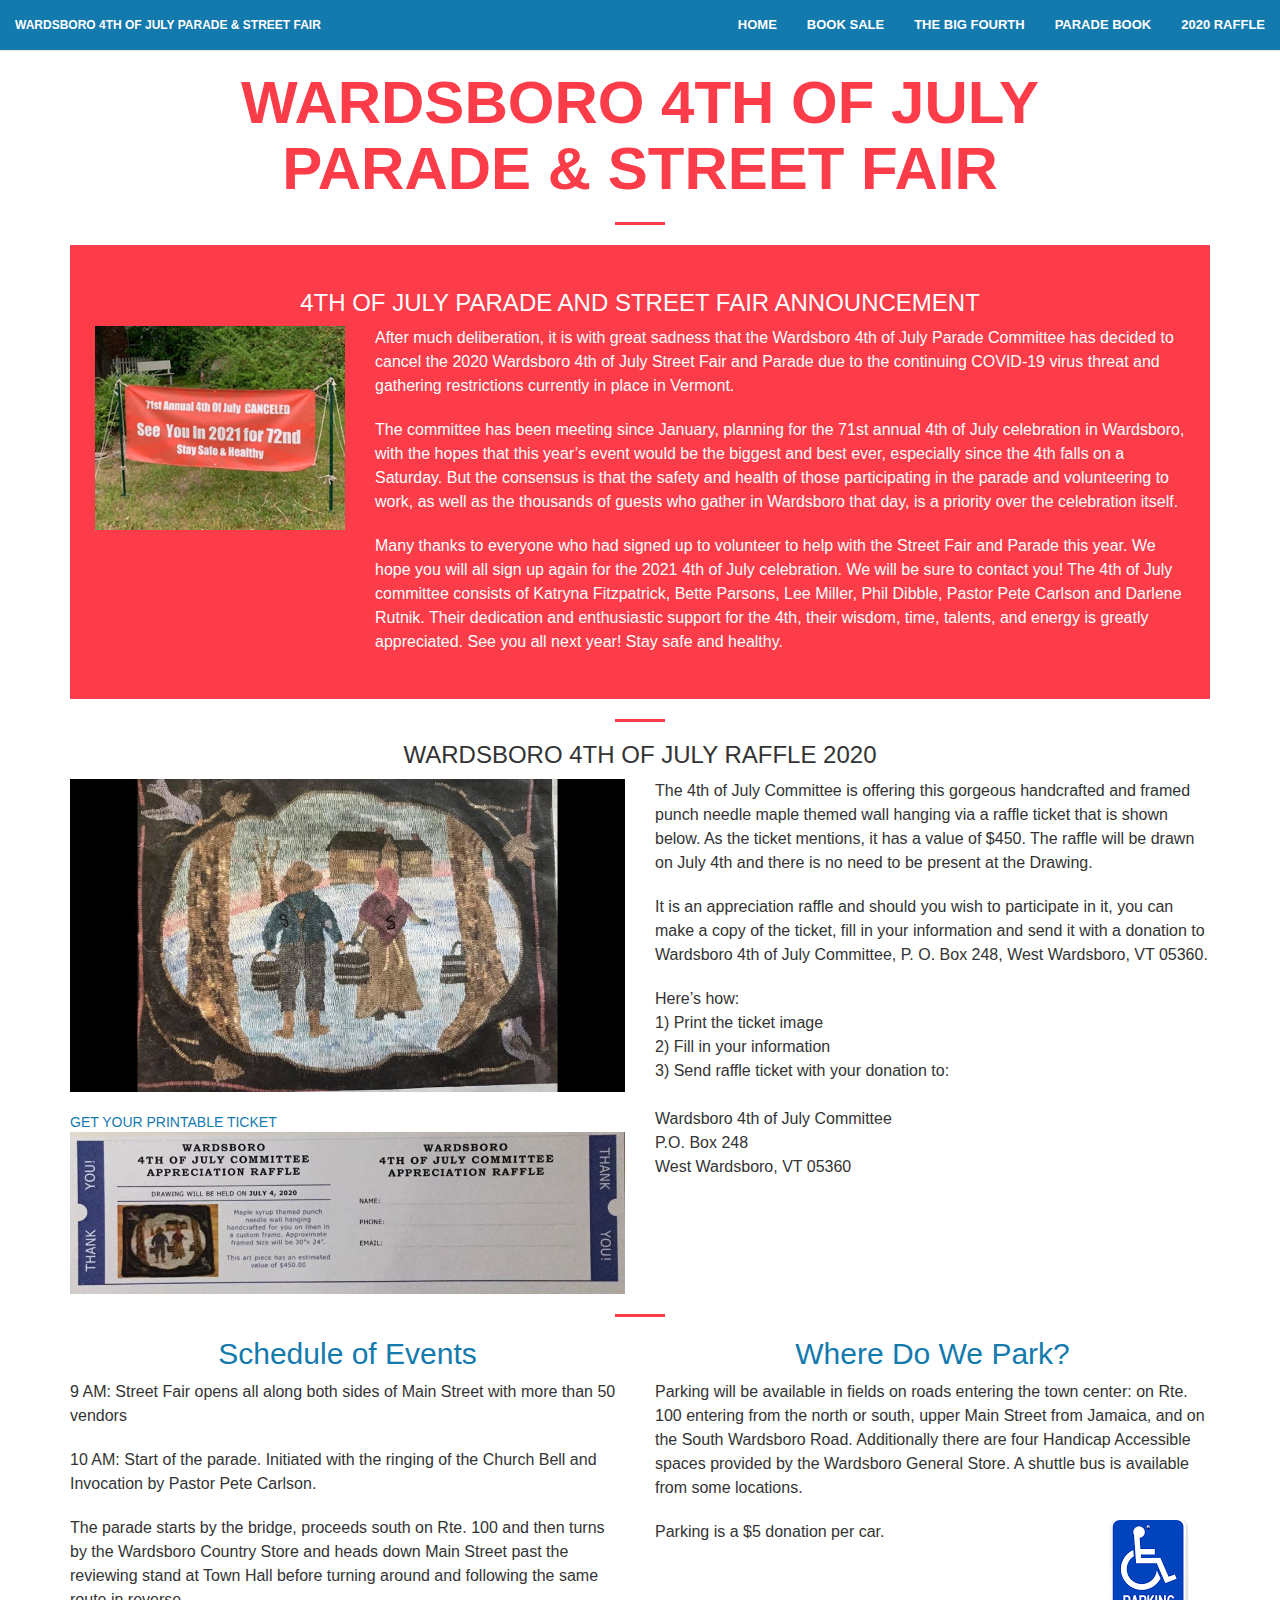
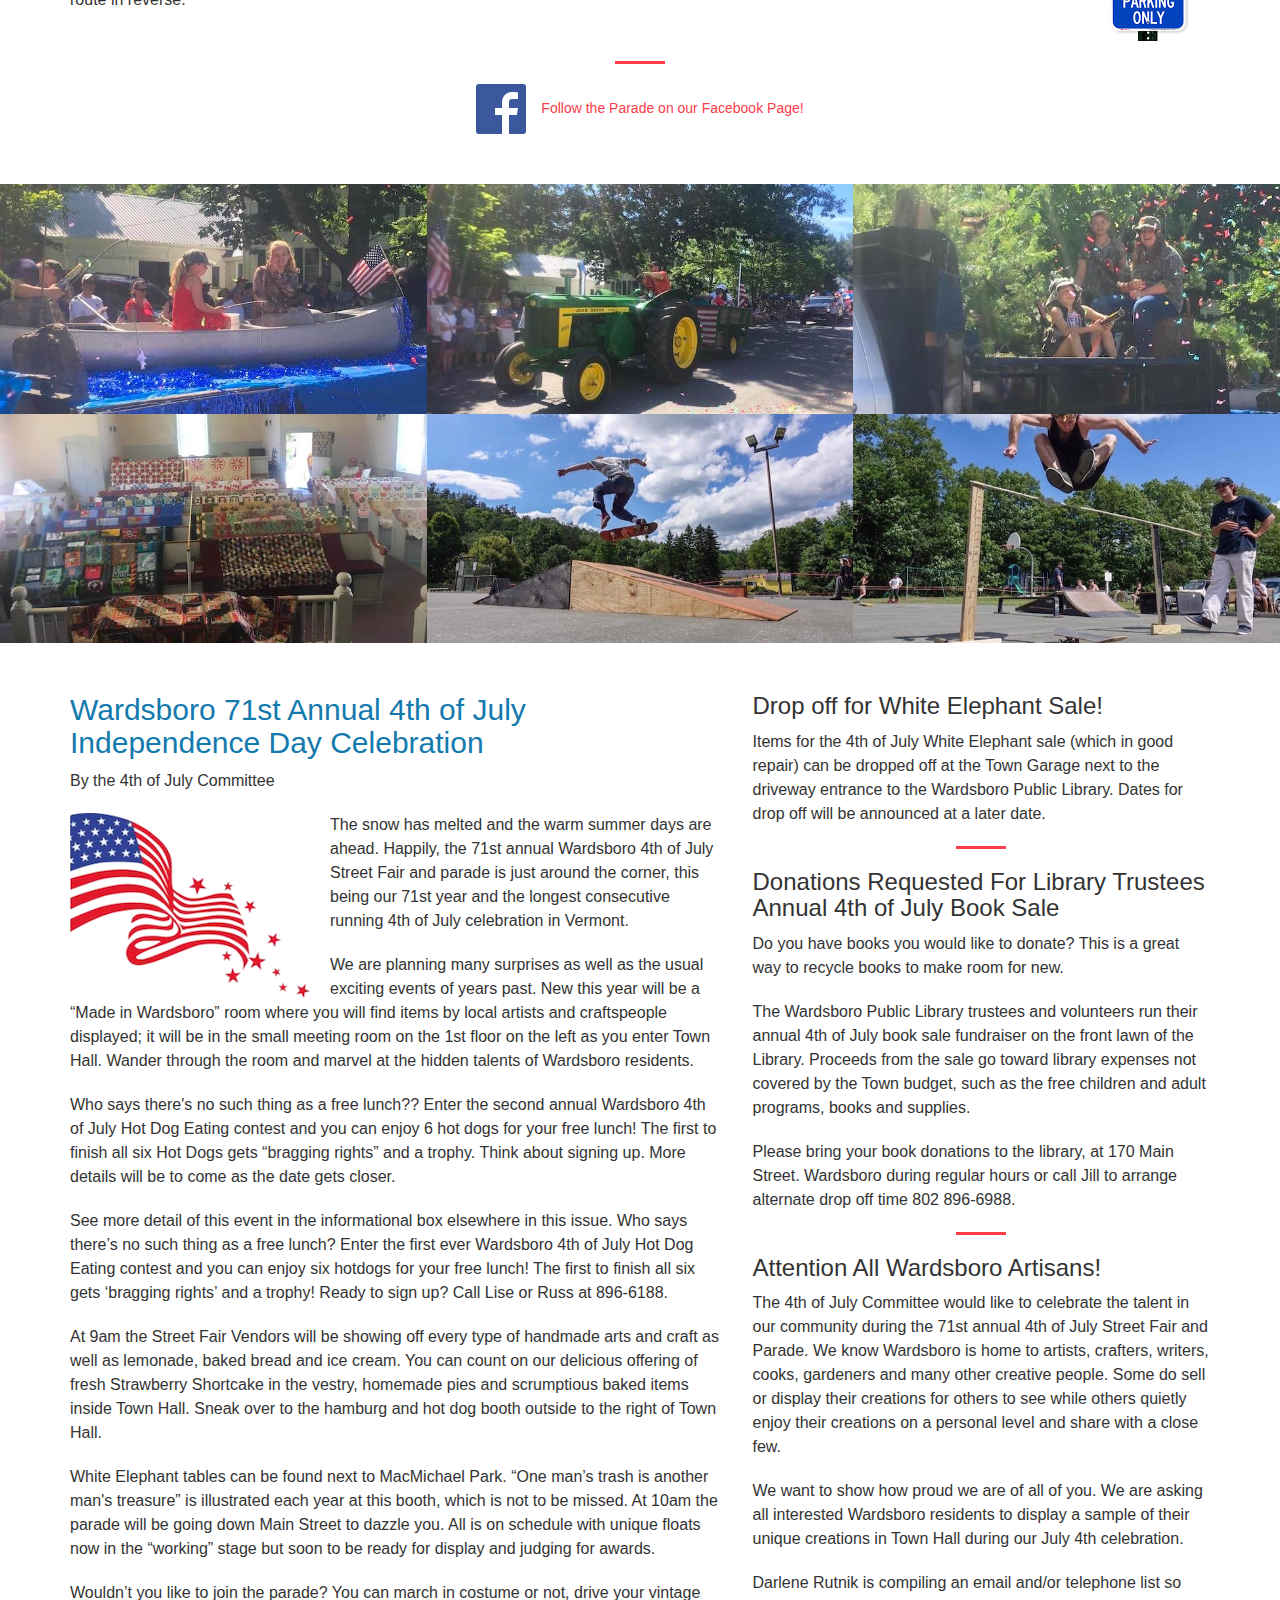
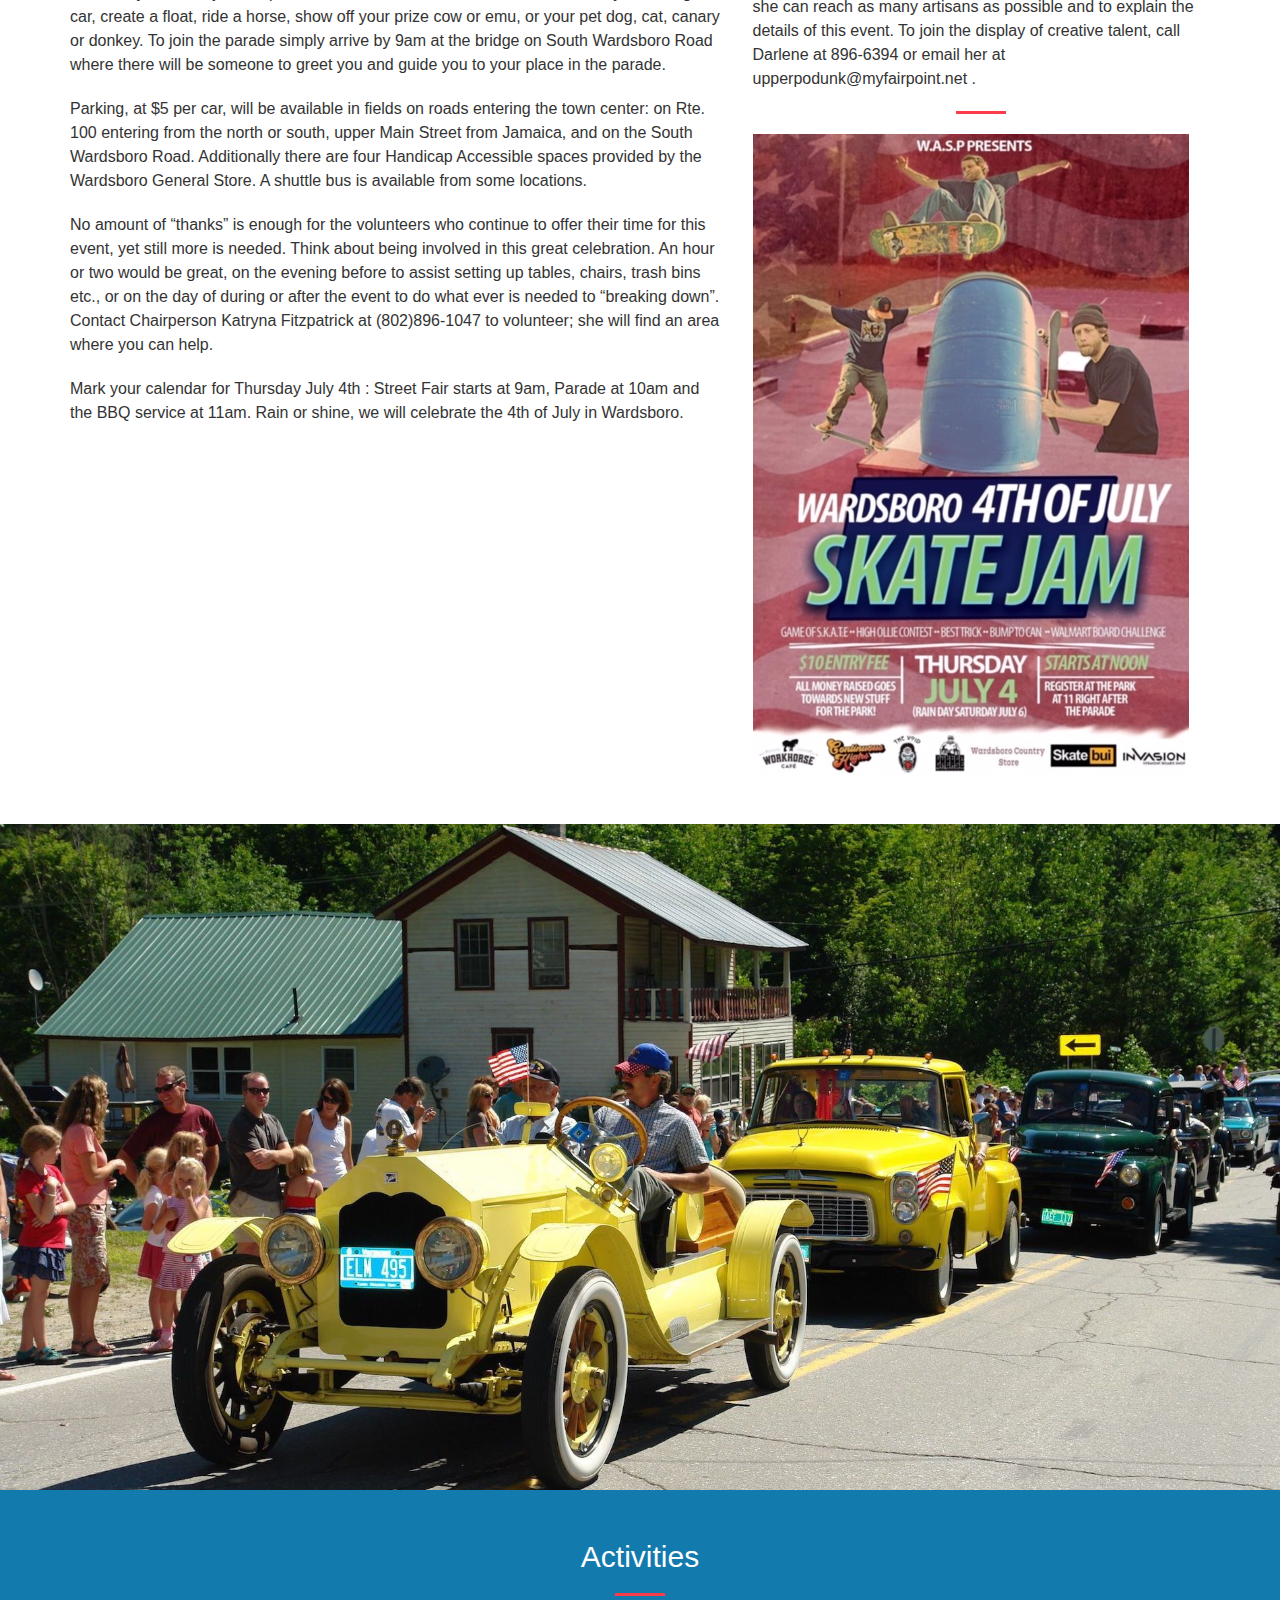
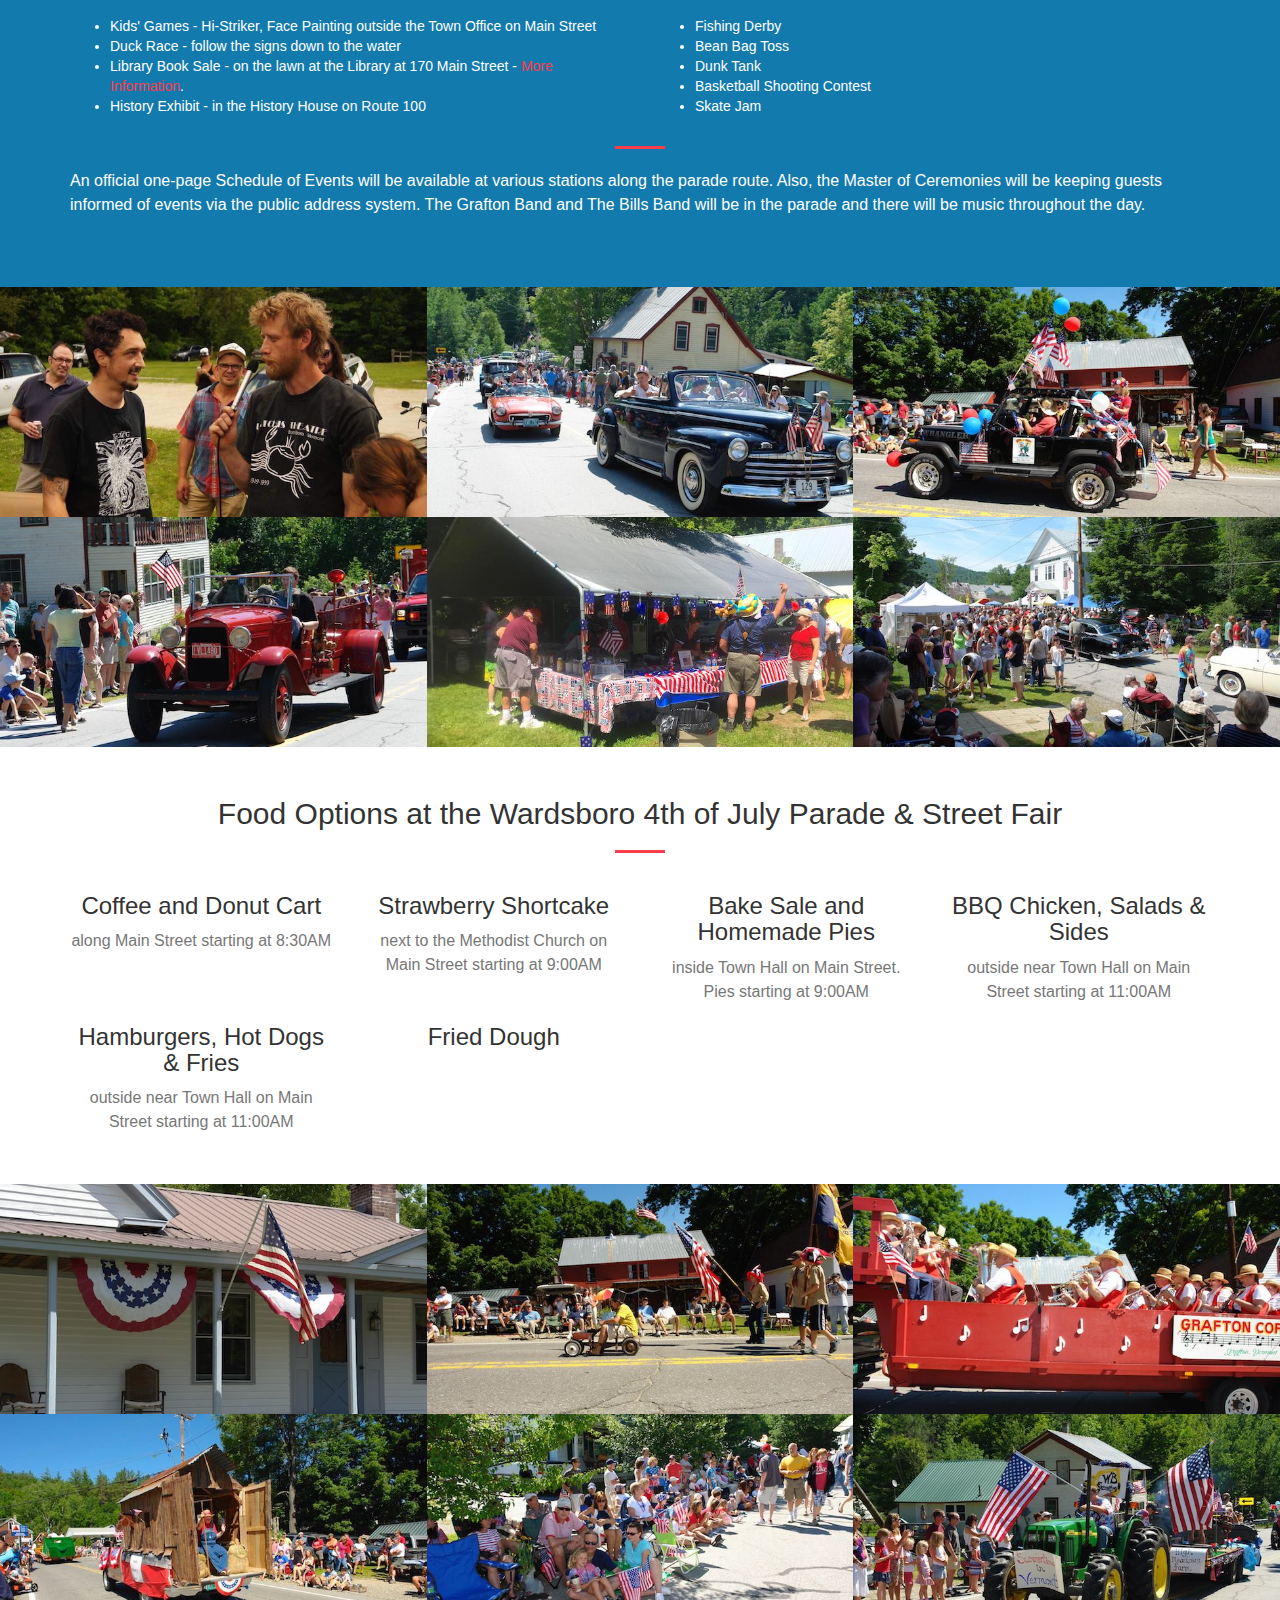
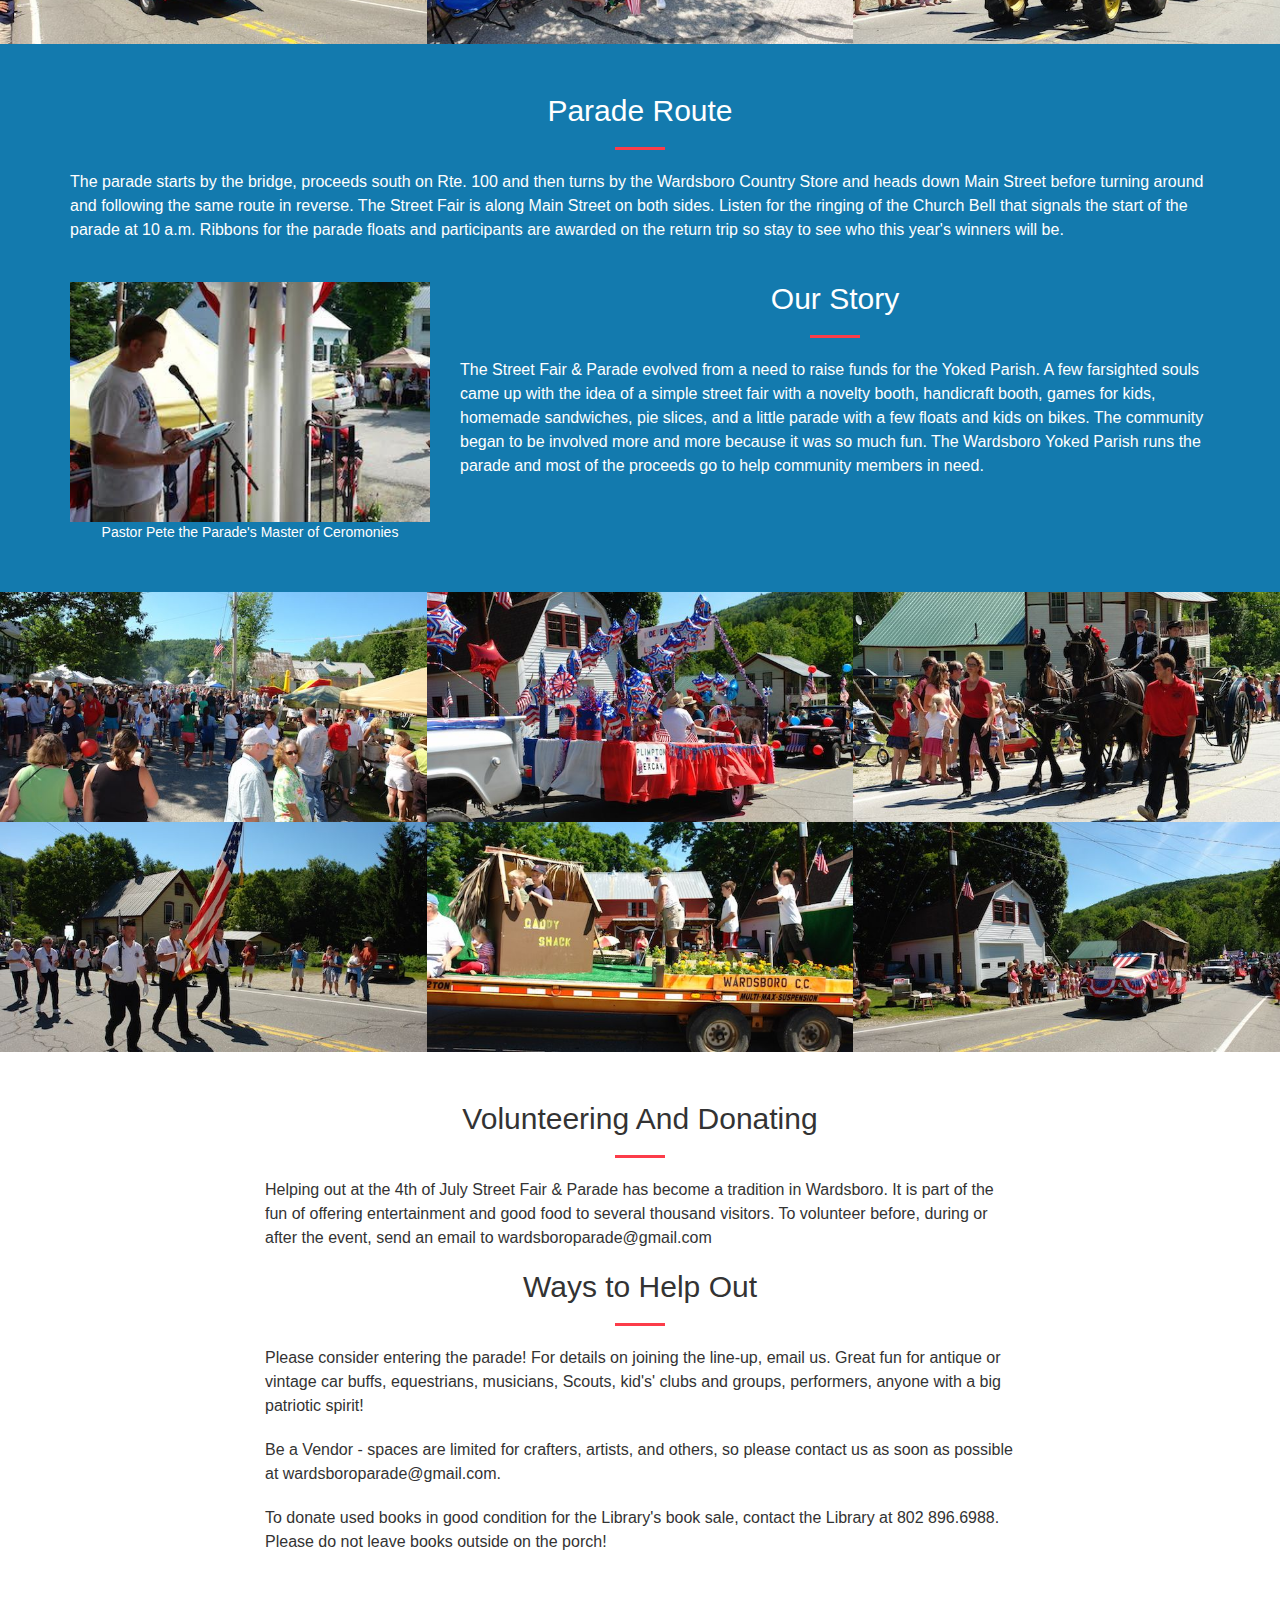
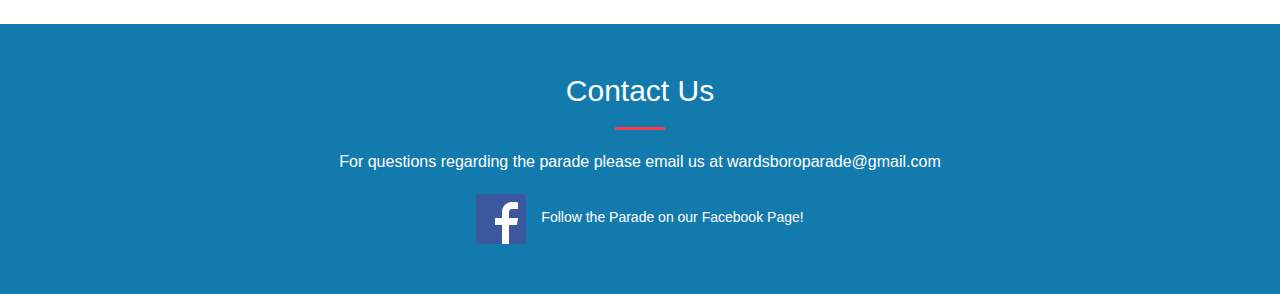
<file: index.html>
<!DOCTYPE html>
<html lang="en">

<head>

    <meta charset="utf-8">
    <meta http-equiv="X-UA-Compatible" content="IE=edge">
    <meta name="viewport" content="width=device-width, initial-scale=1">
    <meta name="description" content="Annual Wardsboro 4th of July Parade & Street Fair in Wardsboro Vermont">

    <!-- Webmaster -->
    <meta name="google-site-verification" content="_2hJkL4Vty3-Qp6y65v-QE_PKHJ5kx41xwK2g6prKcc" />

    <title>4th of July Wardsboro Parade & Street Fair</title>

    <link rel="shortcut icon" type="image/png" href="/img/favicon.png"/>

    <!-- Bootstrap Core CSS -->
    <link rel="stylesheet" href="css/bootstrap.min.css" type="text/css">

    <!-- Custom Fonts -->
    <link rel="stylesheet" href="font-awesome/css/font-awesome.min.css" type="text/css">

    <!-- Custom CSS -->
    <link rel="stylesheet" href="css/creative.min.css" type="text/css">

    <!-- HTML5 Shim and Respond.js IE8 support of HTML5 elements and media queries -->
    <!-- WARNING: Respond.js doesn't work if you view the page via file:// -->
    <!--[if lt IE 9]>
        <script src="https://oss.maxcdn.com/libs/html5shiv/3.7.0/html5shiv.js"></script>
        <script src="https://oss.maxcdn.com/libs/respond.js/1.4.2/respond.min.js"></script>
    <![endif]-->

    <!-- Analytics -->
    <script>
      (function(i,s,o,g,r,a,m){i['GoogleAnalyticsObject']=r;i[r]=i[r]||function(){
      (i[r].q=i[r].q||[]).push(arguments)},i[r].l=1*new Date();a=s.createElement(o),
      m=s.getElementsByTagName(o)[0];a.async=1;a.src=g;m.parentNode.insertBefore(a,m)
      })(window,document,'script','https://www.google-analytics.com/analytics.js','ga');

      ga('create', 'UA-78557296-1', 'auto');
      ga('send', 'pageview');

    </script>

    <style type="text/css">
        .pad-right {
            padding-right: 20px;
        }
        .pad-bottom {
            padding-bottom: 20px;
        }
        .clearfix {
    overflow: auto;
}

.announcement-cancel {
    background: #FC3C49;
    padding: 25px;
    color: #fff;
}

.raffle-2020 {

}
    </style>

</head>

<body id="page-top fadeInLeft">

    <nav id="mainNav" class="navbar navbar-default navbar-fixed-top fadeInLeft">
        <div class="container-fluid">
            <!-- Brand and toggle get grouped for better mobile display -->
            <div class="navbar-header">
                <button type="button" class="navbar-toggle collapsed" data-toggle="collapse" data-target="#bs-example-navbar-collapse-1">
                    <span class="sr-only">Toggle navigation</span>
                    <span class="icon-bar"></span>
                    <span class="icon-bar"></span>
                    <span class="icon-bar"></span>
                </button>
                <a class="navbar-brand page-scroll" href="/">Wardsboro 4th of July Parade & Street Fair</a>
            </div>

            <!-- Collect the nav links, forms, and other content for toggling -->
            <div class="collapse navbar-collapse" id="bs-example-navbar-collapse-1">
                <ul class="nav navbar-nav navbar-right">
                    <li class="active">
                        <a href="/">Home</a>
                    </li>
                    <li>
                        <a href="/booksale.html">Book Sale</a>
                    </li>
                    <li>
                        <a href="/thebigfourth.html">The Big Fourth</a>
                    </li>
                     <li>
                        <a href="/paradebook.html">Parade Book</a>
                    </li>
                     <li>
                        <a href="/2020_raffle.html">2020 Raffle</a>
                    </li>
                </ul>
            </div>
        </div>
        <!-- /.container-fluid -->
    </nav>

    <section id="header-sec">
        <div class="container header-content">
            <div class="text-center">
                <h1 class="txt-red">Wardsboro 4th of July </br> Parade & Street Fair</h1>
            </div>
            <hr>
            <div class="announcement-cancel">
                <h3 class="text-center">4TH OF JULY PARADE AND STREET FAIR ANNOUNCEMENT</h3>
                <div class="row">
                    <div class="col-md-3">
                        <img src="img/cancel.jpg" class="img-responsive center-img" alt="Float At Wardsboro 4th of July Parade">
                    </div>
                <div class="col-md-9">
            <p>After much deliberation, it is with great sadness that the Wardsboro 4th of July Parade Committee has decided to cancel the 2020 Wardsboro 4th of July Street Fair and Parade due to the continuing COVID-19 virus threat and gathering restrictions currently in place in Vermont.</p>
<p>
The committee has been meeting since January, planning for the 71st annual 4th of July celebration in Wardsboro, with the hopes that this year’s event would be the biggest and best ever, especially since the 4th falls on a Saturday. But the consensus is that the safety and health of those participating in the parade and volunteering to work, as well as the thousands of guests who gather in Wardsboro that day, is a priority over the celebration itself.</p>
<p>
Many thanks to everyone who had signed up to volunteer to help with the Street Fair and Parade this year. We hope you will all sign up again for the 2021 4th of July celebration. We will be sure to contact you! The 4th of July committee consists of Katryna Fitzpatrick, Bette Parsons, Lee Miller, Phil Dibble, Pastor Pete Carlson and Darlene Rutnik. Their dedication and enthusiastic support for the 4th, their wisdom, time, talents, and energy is greatly appreciated. See you all next year! Stay safe and healthy.</p>
</div>
</div>
</div>
<hr>

   <div class="raffle-2020">
                <h3 class="text-center">WARDSBORO 4TH OF JULY RAFFLE 2020</h3>
                 <div class="row">
                    <div class="col-md-6">
                        <img src="img/raffle_quilt_2020.jpg" class="img-responsive center-img" alt="raffle quilt">
                        <br>
                         <a href="img/raffle_2020.jpg" target="_blank">GET YOUR PRINTABLE TICKET
                        <img src="img/raffle_2020.jpg" class="img-responsive center-img" alt="raffle quilt"></a>
                    </div>
                    <div class="col-md-6">
            <p>The 4th of July Committee is offering this gorgeous handcrafted and framed punch needle maple themed wall hanging via a raffle ticket that is shown below. As the ticket mentions, it has a value of $450. The raffle will be  drawn on July 4th and there is no need to be present at the Drawing.</p>
            <p>It is an appreciation raffle and should you wish to participate in it, you can make a copy of the ticket, fill in your information and send it with a donation to Wardsboro 4th of July Committee, P. O. Box 248, West Wardsboro, VT 05360.</p>
            <p>Here’s how:<br>
1) Print the ticket image<br>
2) Fill in your information<br>
3) Send raffle ticket with your donation to:<br>
<br>
Wardsboro 4th of July Committee<br>
P.O. Box 248<br>
West Wardsboro, VT 05360</p>
</div>
</div>
</div>

            <hr>
            <div class="row">
                <div class="col-md-6">
                    <h2 class="section-heading text-center txt-blue">Schedule of Events</h2>
                    <p class="text-left">9 AM: Street Fair opens all along both sides of Main Street with more than 50 vendors</p>
                    <p class="text-left">10 AM:  Start of the parade. Initiated with the ringing of the Church Bell and Invocation by Pastor Pete Carlson.</p>
                    <p class="text-left">The parade starts by the bridge, proceeds south on Rte. 100 and then turns by the Wardsboro Country Store and heads down Main Street past the reviewing stand at Town Hall before turning around and following the same route in reverse.</p>
                </div>
                <div class="col-md-6 text-center">
                    <h2 class="section-heading txt-blue">Where Do We Park?</h2>
                    <p class="text-left">Parking will be available in fields on roads entering the town center: on Rte. 100 entering from the north or south, upper Main Street from Jamaica, and on the South Wardsboro Road. Additionally there are four Handicap Accessible spaces provided by the Wardsboro General Store. A shuttle bus is available from some locations.</p>
                    <p class="text-left"><img class="pull-right" src="/img/handicapparking.png"></p>
                    <p class="text-left">Parking is a $5 donation per car.</p>
                </div>
            </div>
            <hr>
            <div class="text-center">
                <a href="https://www.facebook.com/Wardsboro-4th-of-July-Parade-Street-Fair-991287174312611/" target="_blank" class="txt-red">
                    <img class="push-right" src="img/fb.png">Follow the Parade on our Facebook Page!
                </a>
            </div>
        </div>
    </section>
    <section class="no-padding">
        <div class="container-fluid">
            <div class="row no-gutter">
                <div class="col-lg-4 col-sm-6">
                    <img src="img/2019/boat.jpg" class="img-responsive center-img" alt="Boat At Wardsboro 4th of July Parade">
                </div>
                 <div class="col-lg-4 col-sm-6">
                    <img src="img/2019/float_2.jpg" class="img-responsive center-img" alt="Float At Wardsboro 4th of July Parade">
                </div>
                 <div class="col-lg-4 col-sm-6">
                    <img src="img/2019/float.jpg" class="img-responsive center-img" alt="Float At Wardsboro 4th of July Parade">
                </div>
                 <div class="col-lg-4 col-sm-6">
                    <img src="img/2019/quilt.jpg" class="img-responsive center-img" alt="Quilt At Wardsboro 4th of July Parade">
                </div>
                 <div class="col-lg-4 col-sm-6">
                    <img src="img/2019/skate_2.jpg" class="img-responsive center-img" alt="People Skating The Wardsboro 4th of July Parade">
                </div>
                 <div class="col-lg-4 col-sm-6">
                    <img src="img/2019/skate.jpg" class="img-responsive center-img" alt="Attendants skating At Wardsboro 4th of July Parade">
                </div>
            </div>
        </div>
    </section>

    <section>
    <div class="container">
            <div class="row">
                <div class="col-md-7">
                    <h2 class="section-heading txt-blue">Wardsboro 71st Annual 4th of July Independence Day Celebration</h2>
                    <p>By the 4th of July Committee</p>
                    <img class="pull-left pad-right" src="img/flag_bvn.png">
                    <p>The snow has melted and the warm summer days are ahead. Happily, the 71st annual Wardsboro 4th of July Street Fair and parade is just around the corner, this being our 71st year and the longest consecutive running 4th of July celebration in Vermont.</p>
                    <p>We are planning many surprises as well as the usual exciting events of years past. New this year will be a “Made in Wardsboro” room where you will find items by local artists and craftspeople displayed; it will be in the small meeting room on the 1st floor on the left as you enter Town Hall. Wander through the room and marvel at the hidden talents of Wardsboro residents.</p>
                    <p> Who says there's no such thing as a free lunch??  Enter the second annual Wardsboro 4th of July Hot Dog Eating contest and you can enjoy 6 hot dogs for your free lunch!  The first to finish all six Hot Dogs gets “bragging rights” and a trophy.  Think about signing up.  More details will be to come as the date gets closer.</p>
                    <p>See more detail of this event in the informational box elsewhere in this issue. Who says there’s no such thing as a free lunch? Enter the first ever Wardsboro 4th of July Hot Dog Eating contest and you can enjoy six hotdogs for your free lunch! The first to finish all six gets ‘bragging rights’ and a trophy! Ready to sign up? Call Lise or Russ at 896-6188.</p>
                    <p>At 9am the Street Fair Vendors will be showing off every type of handmade arts and craft as well as lemonade, baked bread and ice cream. You can count on our delicious offering of fresh Strawberry Shortcake in the vestry, homemade pies and scrumptious baked items inside Town Hall. Sneak over to the hamburg and hot dog booth outside to the right of Town Hall.</p>
                    <p>White Elephant tables can be found next to MacMichael Park. “One man’s trash is another man's treasure” is illustrated each year at this booth, which is not to be missed. At 10am the parade will be going down Main Street to dazzle you. All is on schedule with unique floats now in the “working” stage but soon to be ready for display and judging for awards.</p>
                    <p>Wouldn’t you like to join the parade? You can march in costume or not, drive your vintage car, create a float, ride a horse, show off your prize cow or emu, or your pet dog, cat, canary or donkey. To join the parade simply arrive by 9am at the bridge on South Wardsboro Road where there will be someone to greet you and guide you to your place in the parade.</p>
                    <p>Parking, at $5 per car, will be available in fields on roads entering the town center: on Rte. 100 entering from the north or south, upper Main Street from Jamaica, and on the South Wardsboro Road. Additionally there are four Handicap Accessible spaces provided by the Wardsboro General Store. A shuttle bus is available from some locations.</p>
                    <p>No amount of “thanks” is enough for the volunteers who continue to offer their time for this event, yet still more is needed. Think about being involved in this great celebration. An hour or two would be great, on the evening before to assist setting up tables, chairs, trash bins etc., or on the day of during or after the event to do what ever is needed to “breaking down”. Contact Chairperson Katryna Fitzpatrick at (802)896-1047 to volunteer; she will find an area where you can help.</p>
                    <p>Mark your calendar for Thursday July 4th : Street Fair starts at 9am, Parade at 10am and the BBQ service at 11am. Rain or shine, we will celebrate the 4th of July in Wardsboro.</p>
                </div>
                <div class="col-md-5">
                    <h3 class="section-heading">Drop off for White Elephant Sale!</h3>
                    <p>Items for the 4th of July White Elephant sale (which in good repair) can be dropped off at the Town Garage next to the driveway entrance to the Wardsboro Public Library. Dates for drop off will be announced at a later date.</p>
                     <hr>
                    <h3>Donations Requested For Library Trustees Annual 4th of July Book Sale</h3>
                    <p>Do you have books you would like to donate? This is a great way to recycle books to make room for new.</p>
                    <p>The Wardsboro Public Library trustees and volunteers run their annual 4th of July book sale fundraiser on the front lawn of the Library. Proceeds from the sale go toward library expenses not covered by the Town budget, such as the free children and adult programs, books and supplies.</p>
                    <p>Please bring your book donations to the library, at 170 Main Street. Wardsboro during regular hours or call Jill to arrange alternate drop off time 802 896-6988.</p>
                     <hr>
                    <h3 class="section-heading">Attention All Wardsboro Artisans!</h3>
                    <p>The 4th of July Committee would like to celebrate the talent in our community during the 71st annual 4th of July Street Fair and Parade. We know Wardsboro is home to artists, crafters, writers, cooks, gardeners and many other creative people. Some do sell or display their creations for others to see while others quietly enjoy their creations on a personal level and share with a close few.</p>
                    <p>We want to show how proud we are of all of you. We are asking all interested Wardsboro residents to display a sample of their unique creations in Town Hall during our July 4th celebration.</p>
                    <p>Darlene Rutnik is compiling an email and/or telephone list so she can reach as many artisans as possible and to explain the details of this event. To join the display of creative talent, call Darlene at 896-6394 or email her at upperpodunk@myfairpoint.net .</p>
                     <hr>
                    <img class="img-responsive" src="/img/skate2019.jpeg">  
                </div>
            </div>

    </section>

    <section class="no-padding" id="portfolio3">
        <div class="container-fluid">
            <div class="row no-gutter">
                <div class="col-sm-12">
                    <img src="img/header.jpg" class="img-responsive center-img" alt="Yellow Car At Wardsboro 4th of July Parade">
                </div>
            </div>
        </div>
    </section>

    <section class="bg-primary" id="activities">
        <div class="container">
            <h2 class="section-heading text-center">Activities</h2>
            <hr>
            <div class="row">
                <div class="col-sm-6">
                    <ul>
                        <li class="text-left">Kids' Games - Hi-Striker, Face Painting outside the Town Office on Main Street</li>
                        <li class="text-left">Duck Race - follow the signs down to the water</li>
                        <li class="text-left">Library Book Sale - on the lawn at the Library at 170 Main Street - <a class="txt-red" href="/booksale.html">More Information</a>.</li>
                        <li class="text-left">History Exhibit -  in the History House on Route 100</li>
                    </ul>
                </div>
                <div class="col-sm-6">
                    <ul>
                        <li class="text-left">Fishing Derby</li>
                        <li class="text-left">Bean Bag Toss</li>
                        <li class="text-left">Dunk Tank</li>
                        <li class="text-left">Basketball Shooting Contest</li>
                        <li class="text-left">Skate Jam</li>
                    </ul>
                </div>
            </div>
            <hr>
                <div class="row">
                <div class="col-sm-12 text-center">
                    <p class="text-left">An official one-page Schedule of Events will be available at various stations along the parade route.  Also, the Master of Ceremonies will be keeping guests informed of events via the public address system. The Grafton Band and The Bills Band will be in the parade and there will be music throughout the day.</p>
                </div>
            </div>
        </div>
    </section>

     <section class="no-padding" id="portfolio2">
        <div class="container-fluid">
            <div class="row no-gutter">
                <div class="col-lg-4 col-sm-6">
                    <img src="img/2019/skate_3.jpg" class="img-responsive center-img" alt="Skate Boarding">
                </div>
                 <div class="col-lg-4 col-sm-6">
                    <img src="img/portfolio/old_parade_car.jpg" class="img-responsive center-img" alt="Town Car At Wardsboro 4th of July Parade">
                </div>
                 <div class="col-lg-4 col-sm-6">
                    <img src="img/portfolio/parade_car.jpg" class="img-responsive center-img" alt="Old Car At Wardsboro 4th of July Parade">
                </div>
                 <div class="col-lg-4 col-sm-6">
                    <img src="img/portfolio/parade_red_car.jpg" class="img-responsive center-img" alt="Retro Car At Wardsboro 4th of July Parade">
                </div>
                 <div class="col-lg-4 col-sm-6">
                    <img src="img/2019/paradegoers.jpg" class="img-responsive center-img" alt="People Watching The Wardsboro 4th of July Parade">
                </div>
                 <div class="col-lg-4 col-sm-6">
                    <img src="img/portfolio/parade_goers_4.jpg" class="img-responsive center-img" alt="Attendants At Wardsboro 4th of July Parade">
                </div>
            </div>
        </div>
    </section>

    <section id="food">
        <div class="container">
            <div class="row">
                <div class="col-lg-12 text-center">
                    <h2 class="section-heading">Food Options at the Wardsboro 4th of July Parade & Street Fair</h2>
                    <hr class="primary">
                </div>
            </div>
        </div>
        <div class="container">
            <div class="row">
                <div class="col-lg-3 col-md-6 text-center">
                    <div class="service-box">
                        <h3>Coffee and Donut Cart</h3>
                        <p class="text-muted">along Main Street starting at 8:30AM</p>
                    </div>
                </div>
                <div class="col-lg-3 col-md-6 text-center">
                    <div class="service-box">
                        <h3>Strawberry Shortcake</h3>
                        <p class="text-muted">next to the Methodist Church on Main Street starting at 9:00AM</p>
                    </div>
                </div>
                <div class="col-lg-3 col-md-6 text-center">
                    <div class="service-box">
                        <h3>Bake Sale and Homemade Pies</h3>
                        <p class="text-muted">inside Town Hall on Main Street. Pies starting at 9:00AM</p>
                    </div>
                </div>
                <div class="col-lg-3 col-md-6 text-center">
                    <div class="service-box">
                        <h3>BBQ Chicken, Salads & Sides</h3>
                        <p class="text-muted">outside near Town Hall on Main Street starting at 11:00AM</p>
                    </div>
                </div>
                <div class="col-lg-3 col-md-6 text-center">
                    <div class="service-box">
                        <h3>Hamburgers, Hot Dogs & Fries</h3>
                        <p class="text-muted">outside near Town Hall on Main Street starting at 11:00AM</p>
                    </div>
                </div>
                <div class="col-lg-3 col-md-6 text-center">
                    <div class="service-box">
                        <h3>Fried Dough</h3>
                    </div>
                </div>
            </div>
        </div>
    </section>


 <section class="no-padding" id="portfolio3">
        <div class="container-fluid">
            <div class="row no-gutter">
                <div class="col-lg-4 col-sm-6">
                    <img src="img/portfolio/usa_flag.jpg" class="img-responsive center-img" alt="Flag at the Wardsboro 4th of July Parade">
                </div>
                 <div class="col-lg-4 col-sm-6">
                    <img src="img/portfolio/little_kart.jpg" class="img-responsive center-img" alt="Mini Car at the Wardsboro 4th of July Parade">
                </div>
                 <div class="col-lg-4 col-sm-6">
                    <img src="img/portfolio/grafton_float.jpg" class="img-responsive center-img" alt="Float at the Wardsboro 4th of July Parade">
                </div>
                 <div class="col-lg-4 col-sm-6">
                    <img src="img/portfolio/barn_float.jpg" class="img-responsive center-img" alt="Barn Float at the Wardsboro 4th of July Parade">
                </div>
                 <div class="col-lg-4 col-sm-6">
                    <img src="img/portfolio/parade_goers_2.jpg" class="img-responsive center-img" alt="People at the Wardsboro 4th of July Parade">
                </div>
                 <div class="col-lg-4 col-sm-6">
                    <img src="img/portfolio/tractor_float.jpg" class="img-responsive center-img" alt="Tractor at the Wardsboro 4th of July Parade">
                </div>
            </div>
        </div>
    </section>

    <section class="bg-primary" id="parade-route">
        <div class="container">
            <div class="row">
                <div class="col-sm-12 text-center">
                    <h2 class="section-heading">Parade Route</h2>
                    <hr>
                    <p class="text-left">The parade starts by the bridge, proceeds south on Rte. 100 and then turns by the Wardsboro Country Store and heads down Main Street before turning around and following the same route in reverse. The Street Fair is along Main Street on both sides. Listen for the ringing of the Church Bell that signals the start of the parade at 10 a.m. Ribbons for the parade floats and participants are awarded on the return trip so stay to see who this year's winners will be.</p>
                </div>
            </div>
            </br>
            <div class="row">
                <div class="col-sm-4">
                    <img src="img/pete.jpg" class="img-responsive" alt="Pastor Pete">
                    <figcaption class="figure-caption text-center">Pastor Pete the Parade's Master of Ceromonies</figcaption>
                </div>
                <div class="col-sm-8 text-center">
                    <h2 class="section-heading">Our Story</h2>
                    <hr>
                    <p class="text-left">The Street Fair & Parade evolved from a need to raise funds for the Yoked Parish. A few farsighted souls came up with the idea of a simple street fair with a novelty booth, handicraft booth, games for kids, homemade sandwiches, pie slices, and a little parade with a few floats and kids on bikes. The community began to be involved more and more because it was so much fun. The Wardsboro Yoked Parish runs the parade and most of the proceeds go to help community members in need. </p>
                </div>
            </div>
        </div>
    </section>

 <section class="no-padding" id="portfolio">
        <div class="container-fluid">
            <div class="row no-gutter">
                <div class="col-lg-4 col-sm-6">
                    <img src="img/portfolio/parade_goers.jpg" class="img-responsive center-img" alt="2010 Wardsboro 4th of July Parade">
                </div>
                 <div class="col-lg-4 col-sm-6">
                    <img src="img/portfolio/usa_float.jpg" class="img-responsive center-img" alt="USA Float at the Wardsboro 4th of July Parade">
                </div>
                 <div class="col-lg-4 col-sm-6">
                    <img src="img/portfolio/parade_horses.jpg" class="img-responsive center-img" alt="Horses at the Wardsboro 4th of July Parade">
                </div>
                 <div class="col-lg-4 col-sm-6">
                    <img src="img/portfolio/parade_vets.jpg" class="img-responsive center-img" alt="Veterans at the Wardsboro 4th of July Parade">
                </div>
                 <div class="col-lg-4 col-sm-6">
                    <img src="img/portfolio/parade_float.jpg" class="img-responsive center-img" alt="Fun Float at the Wardsboro 4th of July Parade">
                </div>
                 <div class="col-lg-4 col-sm-6">
                    <img src="img/portfolio/parade_flag_float.jpg" class="img-responsive center-img" alt="USA Float">
                </div>
            </div>
        </div>
    </section>

    <section id="volunteer-donate">
        <div class="container">
            <div class="row">
                <div class="col-lg-8 col-lg-offset-2 text-center">
                    <h2 class="section-heading">Volunteering And Donating</h2>
                    <hr>
                    <p class="text-left">Helping out at the 4th of July Street Fair & Parade has become a tradition in Wardsboro. It is part of the fun of offering entertainment and good food to several thousand visitors. To volunteer before, during or after the event, send an email to wardsboroparade@gmail.com</p>
                    <h2>Ways to Help Out</h2>
                    <hr>
                    <p class="text-left">Please consider entering the parade! For details on joining the line-up, email us. Great fun for antique or vintage car buffs, equestrians, musicians, Scouts, kid's' clubs and groups, performers, anyone with a big patriotic spirit!</p>
                    <p class="text-left">Be a Vendor - spaces are limited for crafters, artists, and others, so please contact us as soon as possible at wardsboroparade@gmail.com.</p>
                    <p class="text-left">To donate used books in good condition for the Library's book sale, contact the Library at 802 896.6988. Please do not leave books outside on the porch!</p>
                </div>
            </div>
        </div>
    </section>

    <section class="bg-primary" id="contact">
        <div class="container">
            <div class="row">
                <div class="col-lg-8 col-lg-offset-2 text-center">
                    <h2 class="section-heading">Contact Us</h2>
                    <hr class="primary">
                    <p>For questions regarding the parade please email us at wardsboroparade@gmail.com</p>
                    <a href="https://www.facebook.com/Wardsboro-4th-of-July-Parade-Street-Fair-991287174312611/" target="_blank" class="txt-white">
                        <img class="push-right" src="img/fb.png">Follow the Parade on our Facebook Page!
                    </a>
                </div>
            </div>
        </div>
    </section>

    <!-- jQuery -->
    <script src="js/jquery.js"></script>

    <!-- Bootstrap Core JavaScript -->
    <script src="js/bootstrap.min.js"></script>

</body>

</html>
</file>
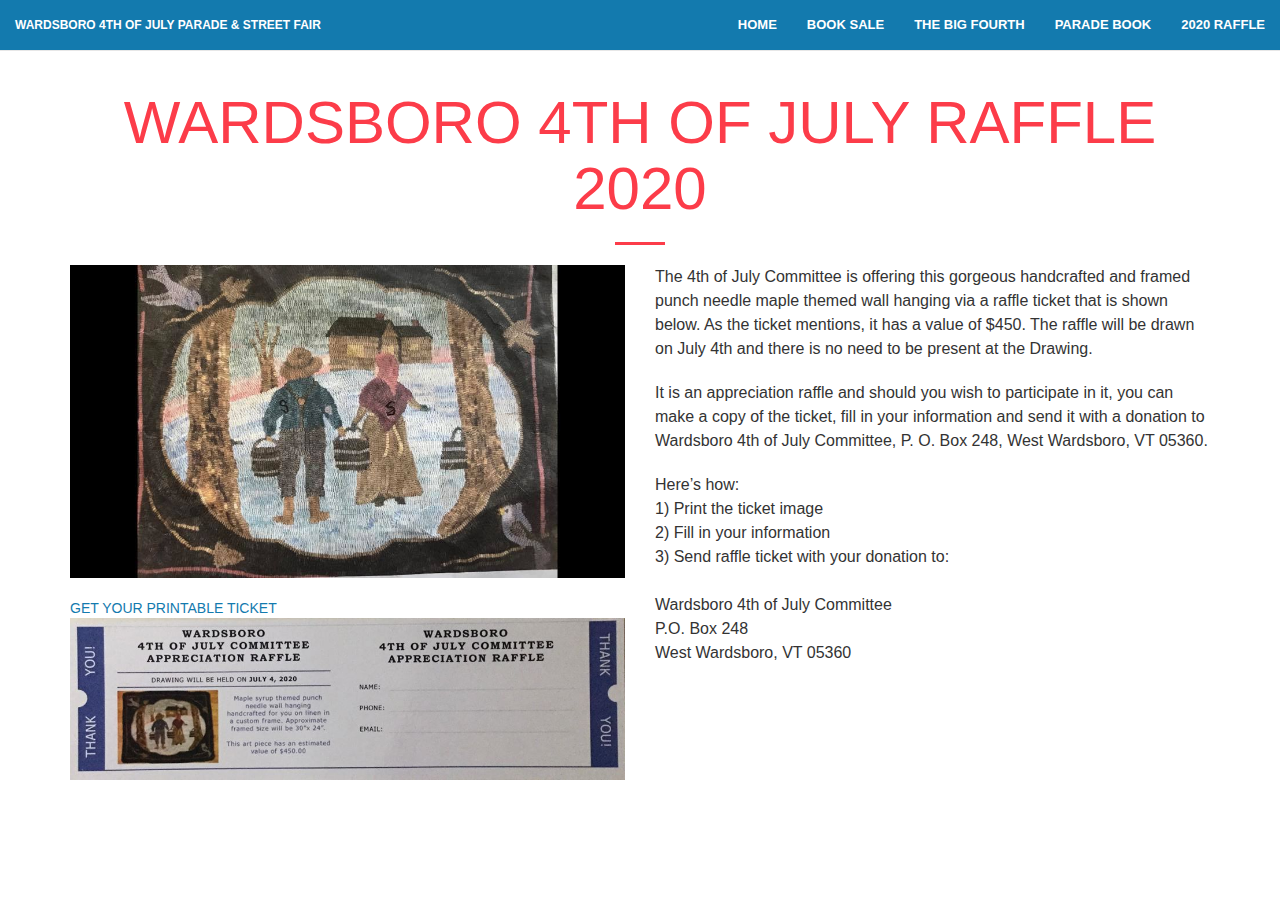
<file: 2020_raffle.html>
<!DOCTYPE html>
<html lang="en">

<head>

    <meta charset="utf-8">
    <meta http-equiv="X-UA-Compatible" content="IE=edge">
    <meta name="viewport" content="width=device-width, initial-scale=1">
    <meta name="description" content="Annual Wardsboro 4th of July Parade & Street Fair in Wardsboro Vermont">

    <title>4th of July Wardsboro Parade & Street Fair</title>

    <link rel="shortcut icon" type="image/png" href="/img/favicon.png"/>

    <!-- Bootstrap Core CSS -->
    <link rel="stylesheet" href="css/bootstrap.min.css" type="text/css">

    <!-- Custom Fonts -->
    <link rel="stylesheet" href="font-awesome/css/font-awesome.min.css" type="text/css">

    <!-- Custom CSS -->
    <link rel="stylesheet" href="css/creative.min.css" type="text/css">

    <!-- HTML5 Shim and Respond.js IE8 support of HTML5 elements and media queries -->
    <!-- WARNING: Respond.js doesn't work if you view the page via file:// -->
    <!--[if lt IE 9]>
        <script src="https://oss.maxcdn.com/libs/html5shiv/3.7.0/html5shiv.js"></script>
        <script src="https://oss.maxcdn.com/libs/respond.js/1.4.2/respond.min.js"></script>
    <![endif]-->

    <!-- Analytics -->
    <script>
      (function(i,s,o,g,r,a,m){i['GoogleAnalyticsObject']=r;i[r]=i[r]||function(){
      (i[r].q=i[r].q||[]).push(arguments)},i[r].l=1*new Date();a=s.createElement(o),
      m=s.getElementsByTagName(o)[0];a.async=1;a.src=g;m.parentNode.insertBefore(a,m)
      })(window,document,'script','https://www.google-analytics.com/analytics.js','ga');

      ga('create', 'UA-78557296-1', 'auto');
      ga('send', 'pageview');

    </script>

</head>

<body id="page-top">

    <nav id="mainNav" class="navbar navbar-default navbar-fixed-top">
        <div class="container-fluid">
            <!-- Brand and toggle get grouped for better mobile display -->
            <div class="navbar-header">
                <button type="button" class="navbar-toggle collapsed" data-toggle="collapse" data-target="#bs-example-navbar-collapse-1">
                    <span class="sr-only">Toggle navigation</span>
                    <span class="icon-bar"></span>
                    <span class="icon-bar"></span>
                    <span class="icon-bar"></span>
                </button>
                <a class="navbar-brand page-scroll" href="/">Wardsboro 4th of July Parade & Street Fair</a>
            </div>

            <!-- Collect the nav links, forms, and other content for toggling -->
            <div class="collapse navbar-collapse" id="bs-example-navbar-collapse-1">
                <ul class="nav navbar-nav navbar-right">
                    <li class="active">
                        <a href="/">Home</a>
                    </li>
                    <li>
                        <a href="/booksale.html">Book Sale</a>
                    </li>
                    <li>
                        <a href="/thebigfourth.html">The Big Fourth</a>
                    </li>
                     <li>
                        <a href="/paradebook.html">Parade Book</a>
                    </li>
                     <li>
                        <a href="/2020_raffle.html">2020 Raffle</a>
                    </li>
                </ul>
            </div>
        </div>
        <!-- /.container-fluid -->
    </nav>

    <section id="header-sec">
        <div class="container">
            <div class="text-center">
                <h1 class="txt-red">WARDSBORO 4TH OF JULY RAFFLE 2020</h1>
            </div>
          <hr>
             <div class="row">
                    <div class="col-md-6">
                        <img src="img/raffle_quilt_2020.jpg" class="img-responsive center-img" alt="raffle quilt">
                        <br>
                         <a href="img/raffle_2020.jpg" target="_blank">GET YOUR PRINTABLE TICKET
                        <img src="img/raffle_2020.jpg" class="img-responsive center-img" alt="raffle quilt"></a>
                    </div>
                    <div class="col-md-6">
            <p>The 4th of July Committee is offering this gorgeous handcrafted and framed punch needle maple themed wall hanging via a raffle ticket that is shown below. As the ticket mentions, it has a value of $450. The raffle will be  drawn on July 4th and there is no need to be present at the Drawing.</p>
            <p>It is an appreciation raffle and should you wish to participate in it, you can make a copy of the ticket, fill in your information and send it with a donation to Wardsboro 4th of July Committee, P. O. Box 248, West Wardsboro, VT 05360.</p>
            <p>Here’s how:<br>
1) Print the ticket image<br>
2) Fill in your information<br>
3) Send raffle ticket with your donation to:<br>
<br>
Wardsboro 4th of July Committee<br>
P.O. Box 248<br>
West Wardsboro, VT 05360</p>
</div>
</div>
            
        </div>
    </section>

    <!-- jQuery -->
    <script src="js/jquery.js"></script>

    <!-- Bootstrap Core JavaScript -->
    <script src="js/bootstrap.min.js"></script>

</body>

</html>
</file>
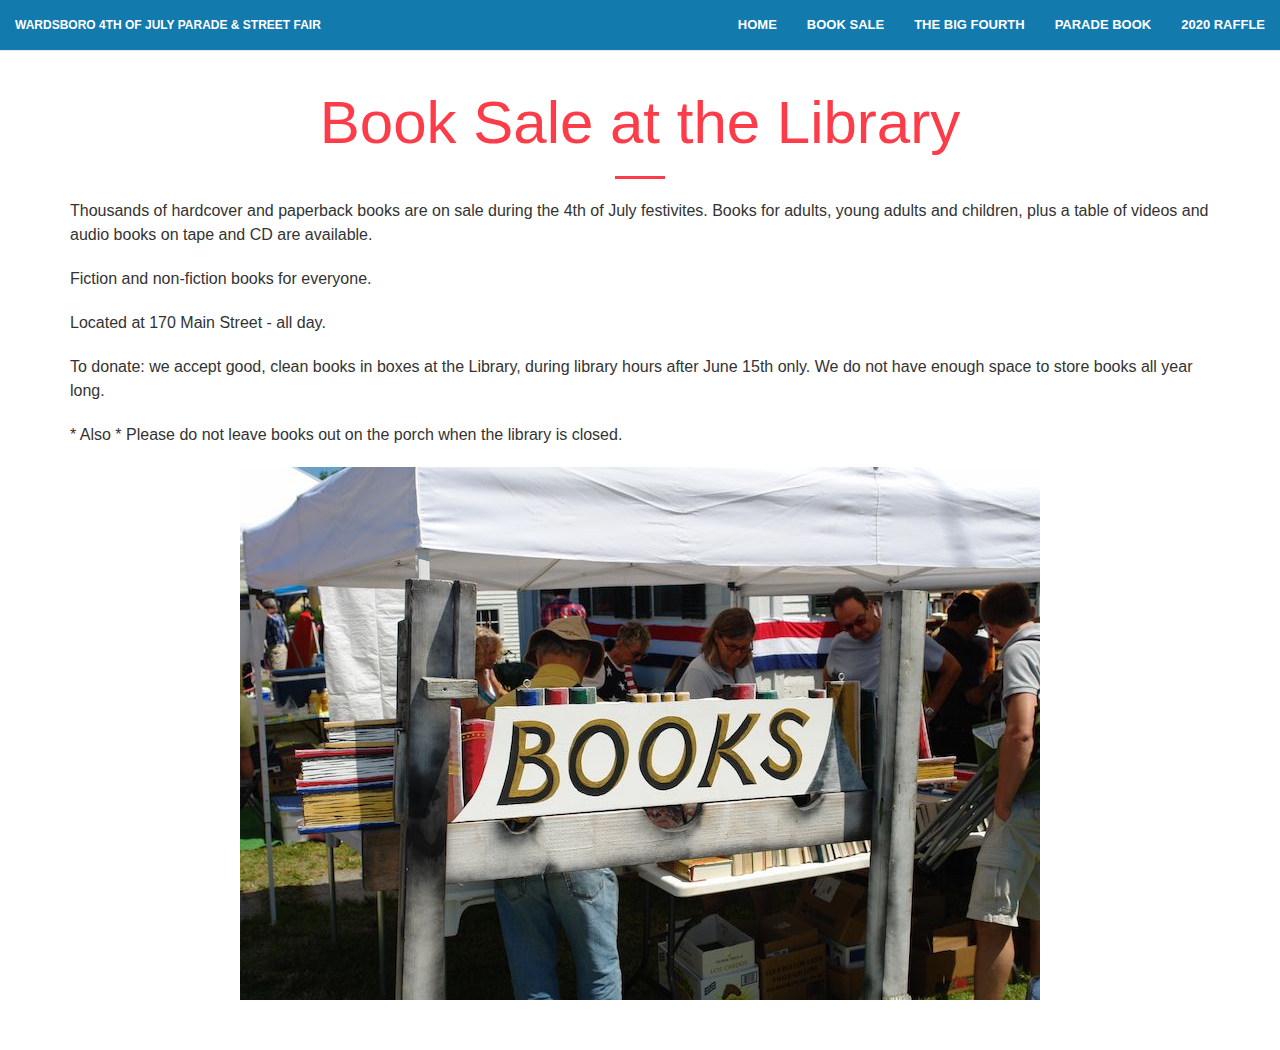
<file: booksale.html>
<!DOCTYPE html>
<html lang="en">

<head>

    <meta charset="utf-8">
    <meta http-equiv="X-UA-Compatible" content="IE=edge">
    <meta name="viewport" content="width=device-width, initial-scale=1">
    <meta name="description" content="Annual Wardsboro 4th of July Parade & Street Fair in Wardsboro Vermont">

    <title>4th of July Wardsboro Parade & Street Fair</title>

    <link rel="shortcut icon" type="image/png" href="/img/favicon.png"/>

    <!-- Bootstrap Core CSS -->
    <link rel="stylesheet" href="css/bootstrap.min.css" type="text/css">

    <!-- Custom Fonts -->
    <link rel="stylesheet" href="font-awesome/css/font-awesome.min.css" type="text/css">

    <!-- Custom CSS -->
    <link rel="stylesheet" href="css/creative.min.css" type="text/css">

    <!-- HTML5 Shim and Respond.js IE8 support of HTML5 elements and media queries -->
    <!-- WARNING: Respond.js doesn't work if you view the page via file:// -->
    <!--[if lt IE 9]>
        <script src="https://oss.maxcdn.com/libs/html5shiv/3.7.0/html5shiv.js"></script>
        <script src="https://oss.maxcdn.com/libs/respond.js/1.4.2/respond.min.js"></script>
    <![endif]-->

    <!-- Analytics -->
    <script>
      (function(i,s,o,g,r,a,m){i['GoogleAnalyticsObject']=r;i[r]=i[r]||function(){
      (i[r].q=i[r].q||[]).push(arguments)},i[r].l=1*new Date();a=s.createElement(o),
      m=s.getElementsByTagName(o)[0];a.async=1;a.src=g;m.parentNode.insertBefore(a,m)
      })(window,document,'script','https://www.google-analytics.com/analytics.js','ga');

      ga('create', 'UA-78557296-1', 'auto');
      ga('send', 'pageview');

    </script>

</head>

<body id="page-top">

    <nav id="mainNav" class="navbar navbar-default navbar-fixed-top">
        <div class="container-fluid">
            <!-- Brand and toggle get grouped for better mobile display -->
            <div class="navbar-header">
                <button type="button" class="navbar-toggle collapsed" data-toggle="collapse" data-target="#bs-example-navbar-collapse-1">
                    <span class="sr-only">Toggle navigation</span>
                    <span class="icon-bar"></span>
                    <span class="icon-bar"></span>
                    <span class="icon-bar"></span>
                </button>
                <a class="navbar-brand page-scroll" href="/">Wardsboro 4th of July Parade & Street Fair</a>
            </div>

            <!-- Collect the nav links, forms, and other content for toggling -->
            <div class="collapse navbar-collapse" id="bs-example-navbar-collapse-1">
                <ul class="nav navbar-nav navbar-right">
                    <li>
                        <a href="/">Home</a>
                    </li>
                    <li class="active">
                        <a href="/booksale.html">Book Sale</a>
                    </li>
                    <li>
                        <a href="/thebigfourth.html">The Big Fourth</a>
                    </li>
                     <li>
                        <a href="/paradebook.html">Parade Book</a>
                    </li>
                     <li>
                        <a href="/2020_raffle.html">2020 Raffle</a>
                    </li>
                </ul>
            </div>
            <!-- /.navbar-collapse -->
        </div>
        <!-- /.container-fluid -->
    </nav>

 <section id="header-sec">
        <div class="container">
            <div class="row">
                <div class="col-lg-12 text-center">
                    <h1 class="txt-red">Book Sale at the Library</h1>
                    <hr>
                    <p class="text-left">Thousands of hardcover and paperback books are on sale during the 4th of July festivites. Books for adults, young adults and children, plus a table of videos and audio books on tape and CD are available.</p>
                    <p class="text-left">Fiction and non-fiction books for everyone.</p>
                    <p class="text-left">Located at 170 Main Street - all day.</p>
                    <p class="text-left">To donate: we  accept good, clean books in boxes at the Library, during library hours after June 15th only. We do not have enough space to store books all year long.</p>
                    <p class="text-left">* Also * Please do not leave books out on the porch when the library is closed.</p>
                </div>
                <img src="img/books.jpg" alt="books" class="img-responsive center-block" />
            </div>
        </div>
    </section>


    <!-- jQuery -->
    <script src="js/jquery.js"></script>

    <!-- Bootstrap Core JavaScript -->
    <script src="js/bootstrap.min.js"></script>

</body>

</html>
</file>
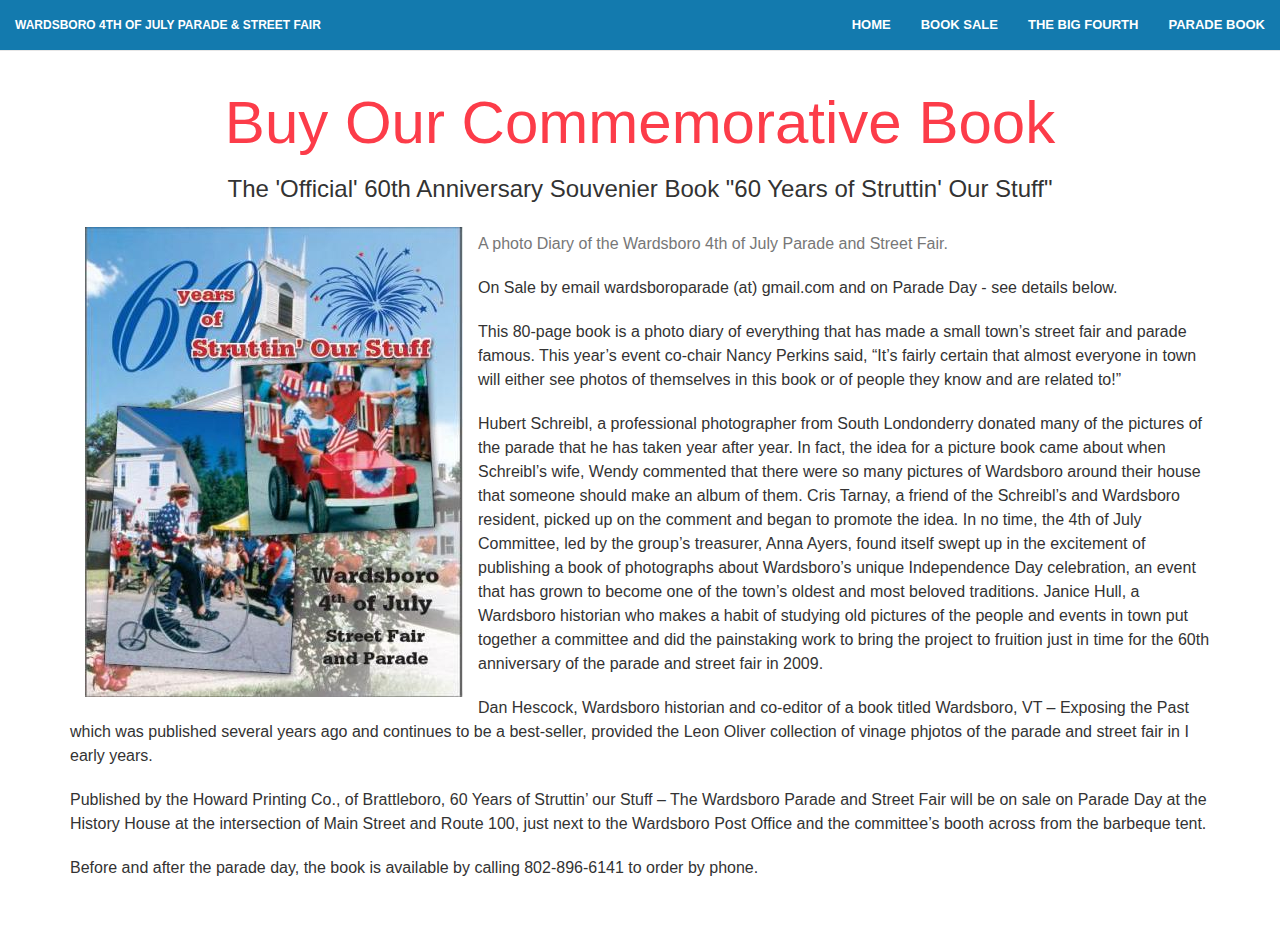
<file: paradebook.html>
<!DOCTYPE html>
<html lang="en">

<head>

    <meta charset="utf-8">
    <meta http-equiv="X-UA-Compatible" content="IE=edge">
    <meta name="viewport" content="width=device-width, initial-scale=1">
    <meta name="description" content="Annual Wardsboro 4th of July Parade & Street Fair in Wardsboro Vermont">

    <title>4th of July Wardsboro Parade & Street Fair</title>

    <link rel="shortcut icon" type="image/png" href="/img/favicon.png"/>

    <!-- Bootstrap Core CSS -->
    <link rel="stylesheet" href="css/bootstrap.min.css" type="text/css">

    <!-- Custom Fonts -->
    <link rel="stylesheet" href="font-awesome/css/font-awesome.min.css" type="text/css">

    <!-- Custom CSS -->
    <link rel="stylesheet" href="css/creative.min.css" type="text/css">

    <!-- HTML5 Shim and Respond.js IE8 support of HTML5 elements and media queries -->
    <!-- WARNING: Respond.js doesn't work if you view the page via file:// -->
    <!--[if lt IE 9]>
        <script src="https://oss.maxcdn.com/libs/html5shiv/3.7.0/html5shiv.js"></script>
        <script src="https://oss.maxcdn.com/libs/respond.js/1.4.2/respond.min.js"></script>
    <![endif]-->

    <!-- Analytics -->
    <script>
      (function(i,s,o,g,r,a,m){i['GoogleAnalyticsObject']=r;i[r]=i[r]||function(){
      (i[r].q=i[r].q||[]).push(arguments)},i[r].l=1*new Date();a=s.createElement(o),
      m=s.getElementsByTagName(o)[0];a.async=1;a.src=g;m.parentNode.insertBefore(a,m)
      })(window,document,'script','https://www.google-analytics.com/analytics.js','ga');

      ga('create', 'UA-78557296-1', 'auto');
      ga('send', 'pageview');

    </script>

</head>

<body id="page-top">

    <nav id="mainNav" class="navbar navbar-default navbar-fixed-top">
        <div class="container-fluid">
            <!-- Brand and toggle get grouped for better mobile display -->
            <div class="navbar-header">
                <button type="button" class="navbar-toggle collapsed" data-toggle="collapse" data-target="#bs-example-navbar-collapse-1">
                    <span class="sr-only">Toggle navigation</span>
                    <span class="icon-bar"></span>
                    <span class="icon-bar"></span>
                    <span class="icon-bar"></span>
                </button>
                <a class="navbar-brand page-scroll" href="/">Wardsboro 4th of July Parade & Street Fair</a>
            </div>

            <!-- Collect the nav links, forms, and other content for toggling -->
            <div class="collapse navbar-collapse" id="bs-example-navbar-collapse-1">
                <ul class="nav navbar-nav navbar-right">
                    <li>
                        <a href="/">Home</a>
                    </li>
                    <li class="active">
                        <a href="/booksale.html">Book Sale</a>
                    </li>
                    <li>
                        <a href="/thebigfourth.html">The Big Fourth</a>
                    </li>
                     <li>
                        <a href="/paradebook.html">Parade Book</a>
                    </li>
                </ul>
            </div>
            <!-- /.navbar-collapse -->
        </div>
        <!-- /.container-fluid -->
    </nav>

 <section id="header-sec">
        <div class="container">
            <div class="row">
                <div class="col-lg-12 text-center">
                <h1 class="txt-red">Buy Our Commemorative Book</h1>
                <h3>The 'Official' 60th Anniversary Souvenier Book  "60 Years of Struttin' Our Stuff"</h3>
                <img src="img/ParadeBookcoverjpeg.jpg" alt="Wardsboro 4th of July book" class="img-responsive article-pad pull-left" />
                </br>
                <p class="text-muted text-left">A photo Diary of the Wardsboro 4th  of July Parade and Street Fair.</p>
				<p class="text-left">On Sale by email wardsboroparade (at) gmail.com and on Parade Day - see details below.</p>
				<p class="text-left">This 80-page book is a photo diary of everything that has made a small town’s street fair and parade famous. This year’s event co-chair Nancy Perkins said, “It’s fairly certain that almost everyone in town will either see photos of themselves in this book or of people they know and are related to!”</p>
				<p class="text-left">Hubert Schreibl, a professional photographer from South Londonderry donated many of the pictures of the parade that he has taken year after year. In fact, the idea for a picture book came about when Schreibl’s wife, Wendy commented that there were so many pictures of Wardsboro around their house that someone should make an album of them. Cris Tarnay, a friend of the Schreibl’s and Wardsboro resident, picked up on the comment and began to promote the idea. In no time, the 4th of July Committee, led by the group’s treasurer, Anna Ayers, found itself swept up in the excitement of publishing a book of photographs about Wardsboro’s unique Independence Day celebration, an event that has grown to become one of the town’s oldest and most beloved traditions. Janice Hull, a Wardsboro historian who makes a habit of studying old pictures of the people and events in town put together a committee and did the painstaking work to bring the project to fruition just in time for the 60th anniversary of the parade and street fair in 2009.</p>
				<p class="text-left">Dan Hescock, Wardsboro historian and co-editor of a book titled Wardsboro, VT – Exposing the Past which was published several years ago and continues to be a best-seller, provided the Leon Oliver collection of vinage phjotos of the parade and street fair in I early years.</p>
				<p class="text-left">Published by the Howard Printing Co., of Brattleboro,  60 Years of Struttin’ our Stuff – The Wardsboro Parade and Street Fair will be on sale on Parade Day at the History House at the intersection of Main Street and Route 100, just next to the Wardsboro Post Office  and the committee’s booth across from the barbeque tent.</p>
				<p class="text-left">Before and after the parade day, the book is available by calling 802-896-6141 to order by phone.</p>
                </div>
            </div>
        </div>
    </section>


    <!-- jQuery -->
    <script src="js/jquery.js"></script>

    <!-- Bootstrap Core JavaScript -->
    <script src="js/bootstrap.min.js"></script>

</body>

</html>
</file>
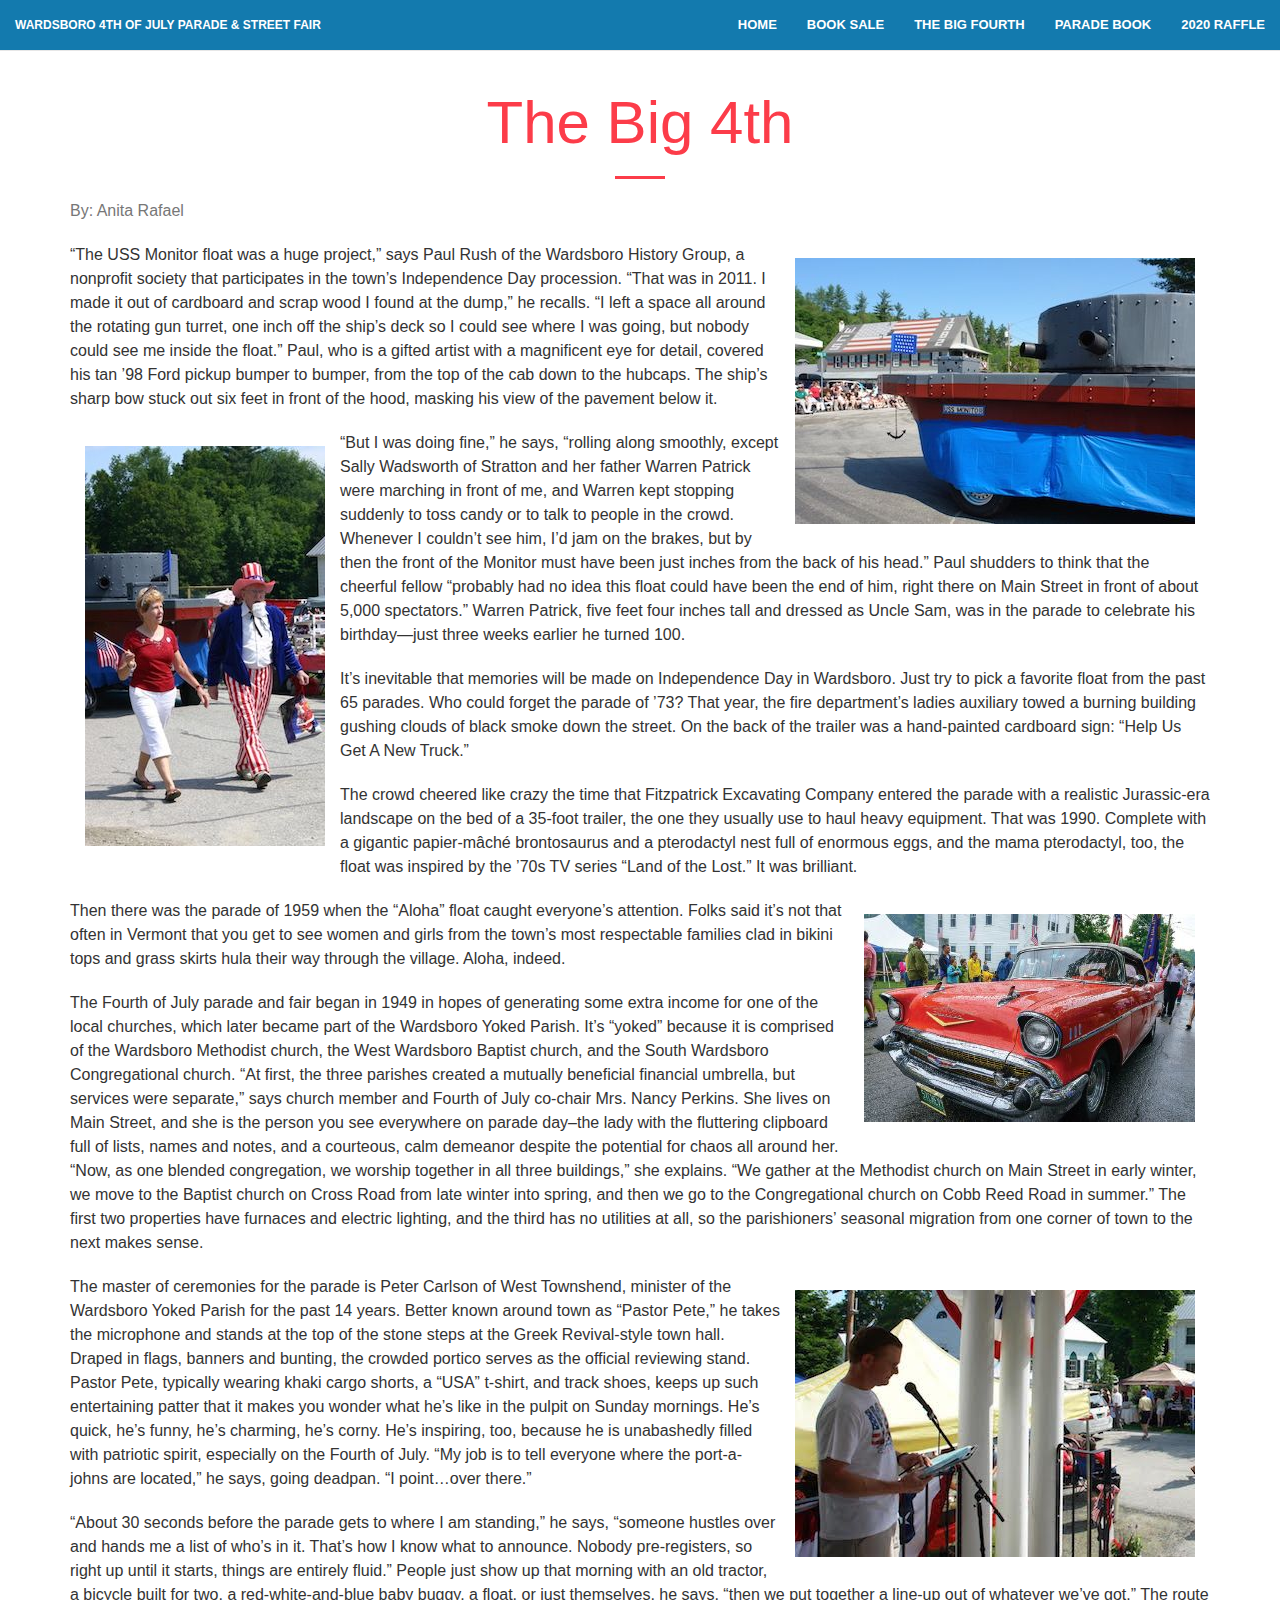
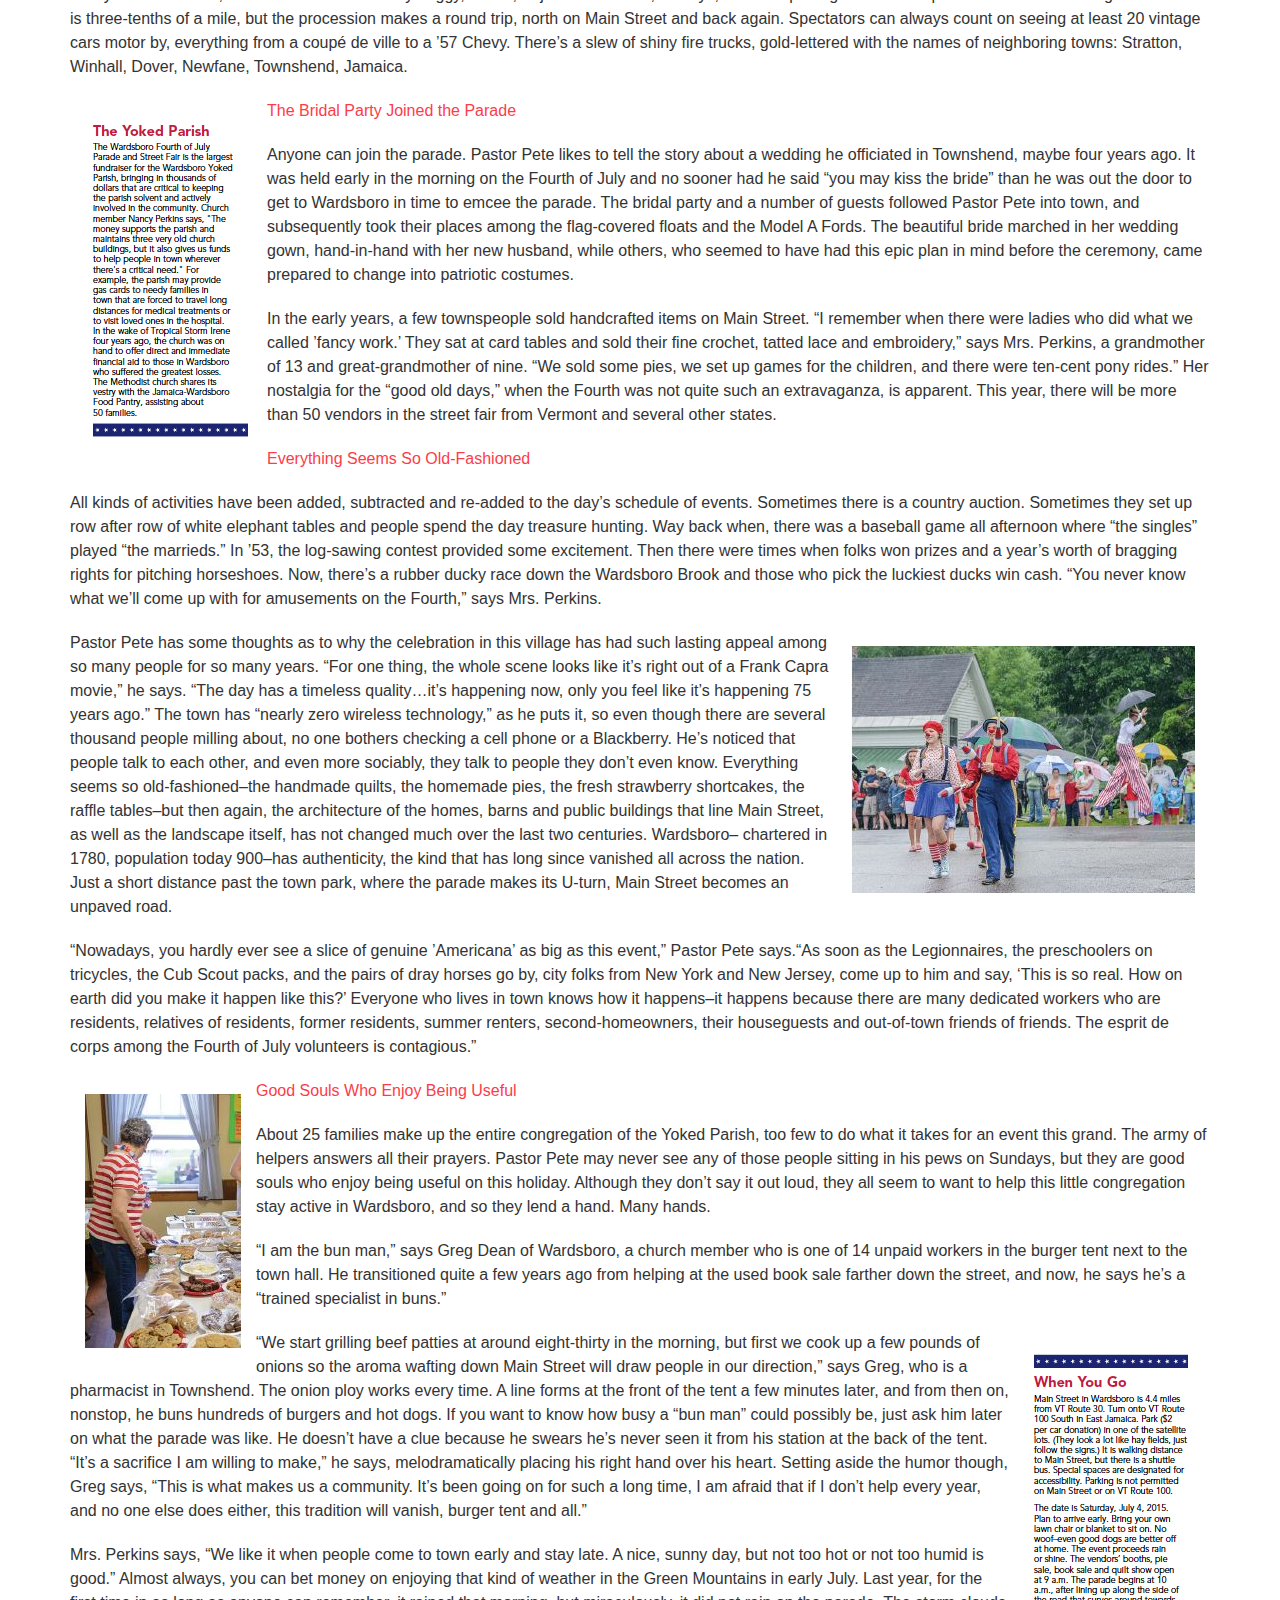
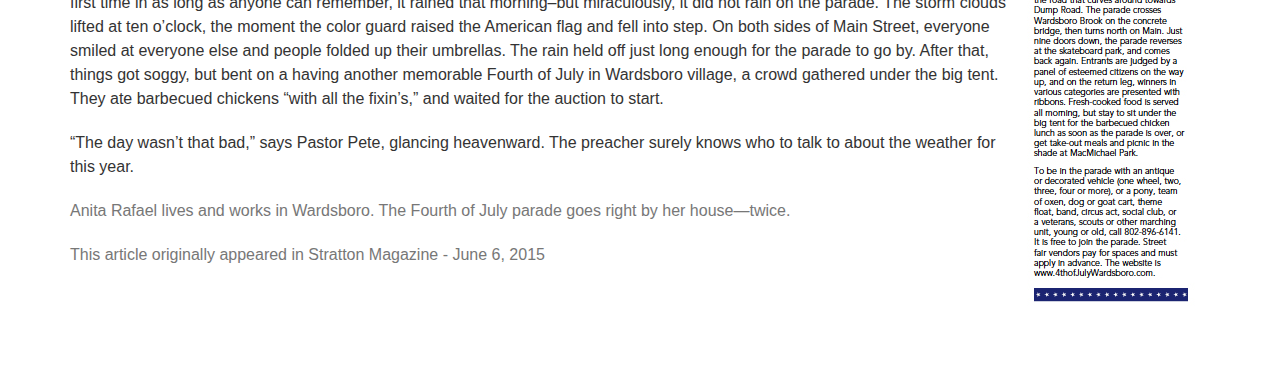
<file: thebigfourth.html>
<!DOCTYPE html>
<html lang="en">

<head>

    <meta charset="utf-8">
    <meta http-equiv="X-UA-Compatible" content="IE=edge">
    <meta name="viewport" content="width=device-width, initial-scale=1">
    <meta name="description" content="Annual Wardsboro 4th of July Parade & Street Fair in Wardsboro Vermont">

    <title>4th of July Wardsboro Parade & Street Fair</title>

    <link rel="shortcut icon" type="image/png" href="/img/favicon.png"/>

    <!-- Bootstrap Core CSS -->
    <link rel="stylesheet" href="css/bootstrap.min.css" type="text/css">

    <!-- Custom Fonts -->
    <link rel="stylesheet" href="font-awesome/css/font-awesome.min.css" type="text/css">

    <!-- Custom CSS -->
    <link rel="stylesheet" href="css/creative.min.css" type="text/css">

    <!-- HTML5 Shim and Respond.js IE8 support of HTML5 elements and media queries -->
    <!-- WARNING: Respond.js doesn't work if you view the page via file:// -->
    <!--[if lt IE 9]>
        <script src="https://oss.maxcdn.com/libs/html5shiv/3.7.0/html5shiv.js"></script>
        <script src="https://oss.maxcdn.com/libs/respond.js/1.4.2/respond.min.js"></script>
    <![endif]-->

    <!-- Analytics -->
    <script>
      (function(i,s,o,g,r,a,m){i['GoogleAnalyticsObject']=r;i[r]=i[r]||function(){
      (i[r].q=i[r].q||[]).push(arguments)},i[r].l=1*new Date();a=s.createElement(o),
      m=s.getElementsByTagName(o)[0];a.async=1;a.src=g;m.parentNode.insertBefore(a,m)
      })(window,document,'script','https://www.google-analytics.com/analytics.js','ga');

      ga('create', 'UA-78557296-1', 'auto');
      ga('send', 'pageview');

    </script>

</head>

<body id="page-top">

    <nav id="mainNav" class="navbar navbar-default navbar-fixed-top">
        <div class="container-fluid">
            <!-- Brand and toggle get grouped for better mobile display -->
            <div class="navbar-header">
                <button type="button" class="navbar-toggle collapsed" data-toggle="collapse" data-target="#bs-example-navbar-collapse-1">
                    <span class="sr-only">Toggle navigation</span>
                    <span class="icon-bar"></span>
                    <span class="icon-bar"></span>
                    <span class="icon-bar"></span>
                </button>
                <a class="navbar-brand page-scroll" href="/">Wardsboro 4th of July Parade & Street Fair</a>
            </div>

            <!-- Collect the nav links, forms, and other content for toggling -->
            <div class="collapse navbar-collapse" id="bs-example-navbar-collapse-1">
                <ul class="nav navbar-nav navbar-right">
                    <li class="active">
                        <a href="/">Home</a>
                    </li>
                    <li>
                        <a href="/booksale.html">Book Sale</a>
                    </li>
                    <li>
                        <a href="/thebigfourth.html">The Big Fourth</a>
                    </li>
                     <li>
                        <a href="/paradebook.html">Parade Book</a>
                    </li>
                     <li>
                        <a href="/2020_raffle.html">2020 Raffle</a>
                    </li>
                </ul>
            </div>
        </div>
        <!-- /.container-fluid -->
    </nav>

    <section id="header-sec">
        <div class="container">
            <div class="text-center">
                <h1 class="txt-red">The Big 4th</h1>
            </div>
            <hr>
            <p class="text-muted">By: Anita Rafael</p>
            <img src="img/stratton-article/Float-Wardsboroparade.jpg" class="img-responsive pull-right article-pad" alt="Parade Float 4th of July">
            <p>“The USS Monitor float was a huge project,” says Paul Rush of the Wardsboro History Group, a nonprofit society that participates in the town’s Independence Day procession. “That was in 2011. I made it out of cardboard and scrap wood I found at the dump,” he recalls. “I left a space all around the rotating gun turret, one inch off the ship’s deck so I could see where I was going, but nobody could see me inside the float.” Paul, who is a gifted artist with a magnificent eye for detail, covered his tan ’98 Ford pickup bumper to bumper, from the top of the cab down to the hubcaps. The ship’s sharp bow stuck out six feet in front of the hood, masking his view of the pavement below it.</p>
            <img src="img/stratton-article/parade-people.jpg" class="img-responsive pull-left article-pad" alt="4th of July Parade People">
            <p>“But I was doing fine,” he says, “rolling along smoothly, except Sally Wadsworth of Stratton and her father Warren Patrick were marching in front of me, and Warren kept stopping suddenly to toss candy or to talk to people in the crowd. Whenever I couldn’t see him, I’d jam on the brakes, but by then the front of the Monitor must have been just inches from the back of his head.” Paul shudders to think that the cheerful fellow “probably had no idea this float could have been the end of him, right there on Main Street in front of about 5,000 spectators.” Warren Patrick, five feet four inches tall and dressed as Uncle Sam, was in the parade to celebrate his birthday—just three weeks earlier he turned 100.</p>
            <p>It’s inevitable that memories will be made on Independence Day in Wardsboro. Just try to pick a favorite float from the past 65 parades. Who could forget the parade of ’73? That year, the fire department’s ladies auxiliary towed a burning building gushing clouds of black smoke down the street. On the back of the trailer was a hand-painted cardboard sign: “Help Us Get A New Truck.”</p>
            <p>The crowd cheered like crazy the time that Fitzpatrick Excavating Company entered the parade with a realistic Jurassic-era landscape on the bed of a 35-foot trailer, the one they usually use to haul heavy equipment. That was 1990. Complete with a gigantic papier-mâché brontosaurus and a pterodactyl nest full of enormous eggs, and the mama pterodactyl, too, the float was inspired by the ’70s TV series “Land of the Lost.” It was brilliant.</p>
            <img src="img/stratton-article/chevy.jpg" class="img-responsive pull-right article-pad" alt="Chevy Car Parade">
            <p>Then there was the parade of 1959 when the “Aloha” float caught everyone’s attention. Folks said it’s not that often in Vermont that you get to see women and girls from the town’s most respectable families clad in bikini tops and grass skirts hula their way through the village. Aloha, indeed.</p>
            <p>The Fourth of July parade and fair began in 1949 in hopes of generating some extra income for one of the local churches, which later became part of the Wardsboro Yoked Parish. It’s “yoked” because it is comprised of the Wardsboro Methodist church, the West Wardsboro Baptist church, and the South Wardsboro Congregational church. “At first, the three parishes created a mutually beneficial financial umbrella, but services were separate,” says church member and Fourth of July co-chair Mrs. Nancy Perkins. She lives on Main Street, and she is the person you see everywhere on parade day–the lady with the fluttering clipboard full of lists, names and notes, and a courteous, calm demeanor despite the potential for chaos all around her. “Now, as one blended congregation, we worship together in all three buildings,” she explains. “We gather at the Methodist church on Main Street in early winter, we move to the Baptist church on Cross Road from late winter into spring, and then we go to the Congregational church on Cobb Reed Road in summer.” The first two properties have furnaces and electric lighting, and the third has no utilities at all, so the parishioners’ seasonal migration from one corner of town to the next makes sense.</p>
            <img src="img/pete.jpg" class="img-responsive pull-right article-pad" alt="Pastor Pete">
            <p>The master of ceremonies for the parade is Peter Carlson of West Townshend, minister of the Wardsboro Yoked Parish for the past 14 years. Better known around town as “Pastor Pete,” he takes the microphone and stands at the top of the stone steps at the Greek Revival-style town hall. Draped in flags, banners and bunting, the crowded portico serves as the official reviewing stand. Pastor Pete, typically wearing khaki cargo shorts, a “USA” t-shirt, and track shoes, keeps up such entertaining patter that it makes you wonder what he’s like in the pulpit on Sunday mornings. He’s quick, he’s funny, he’s charming, he’s corny. He’s inspiring, too, because he is unabashedly filled with patriotic spirit, especially on the Fourth of July. “My job is to tell everyone where the port-a-johns are located,” he says, going deadpan. “I point…over there.”</p>
            <p>“About 30 seconds before the parade gets to where I am standing,” he says, “someone hustles over and hands me a list of who’s in it. That’s how I know what to announce. Nobody pre-registers, so right up until it starts, things are entirely fluid.” People just show up that morning with an old tractor, a bicycle built for two, a red-white-and-blue baby buggy, a float, or just themselves, he says, “then we put together a line-up out of whatever we’ve got.” The route is three-tenths of a mile, but the procession makes a round trip, north on Main Street and back again. Spectators can always count on seeing at least 20 vintage cars motor by, everything from a coupé de ville to a ’57 Chevy. There’s a slew of shiny fire trucks, gold-lettered with the names of neighboring towns: Stratton, Winhall, Dover, Newfane, Townshend, Jamaica.</p>
            <img src="img/stratton-article/yoked.jpg" class="img-responsive pull-left article-pad" alt="Yoked Parish">
            <p class="txt-red">The Bridal Party Joined the Parade</p>
            <p>Anyone can join the parade. Pastor Pete likes to tell the story about a wedding he officiated in Townshend, maybe four years ago. It was held early in the morning on the Fourth of July and no sooner had he said “you may kiss the bride” than he was out the door to get to Wardsboro in time to emcee the parade. The bridal party and a number of guests followed Pastor Pete into town, and subsequently took their places among the flag-covered floats and the Model A Fords. The beautiful bride marched in her wedding gown, hand-in-hand with her new husband, while others, who seemed to have had this epic plan in mind before the ceremony, came prepared to change into patriotic costumes.</p>
            <p>In the early years, a few townspeople sold handcrafted items on Main Street. “I remember when there were ladies who did what we called ’fancy work.’ They sat at card tables and sold their fine crochet, tatted lace and embroidery,” says Mrs. Perkins, a grandmother of 13 and great-grandmother of nine. “We sold some pies, we set up games for the children, and there were ten-cent pony rides.” Her nostalgia for the “good old days,” when the Fourth was not quite such an extravaganza, is apparent. This year, there will be more than 50 vendors in the street fair from Vermont and several other states.</p>
            <p class="txt-red">Everything Seems So Old-Fashioned</p>
            <p>All kinds of activities have been added, subtracted and re-added to the day’s schedule of events. Sometimes there is a country auction. Sometimes they set up row after row of white elephant tables and people spend the day treasure hunting. Way back when, there was a baseball game all afternoon where “the singles” played “the marrieds.” In ’53, the log-sawing contest provided some excitement. Then there were times when folks won prizes and a year’s worth of bragging rights for pitching horseshoes. Now, there’s a rubber ducky race down the Wardsboro Brook and those who pick the luckiest ducks win cash. “You never know what we’ll come up with for amusements on the Fourth,” says Mrs. Perkins.</p>
            <img src="img/stratton-article/parade.jpg" class="img-responsive pull-right article-pad" alt="4th of July Parade">
            <p>Pastor Pete has some thoughts as to why the celebration in this village has had such lasting appeal among so many people for so many years. “For one thing, the whole scene looks like it’s right out of a Frank Capra movie,” he says. “The day has a timeless quality…it’s happening now, only you feel like it’s happening 75 years ago.” The town has “nearly zero wireless technology,” as he puts it, so even though there are several thousand people milling about, no one bothers checking a cell phone or a Blackberry. He’s noticed that people talk to each other, and even more sociably, they talk to people they don’t even know. Everything seems so old-fashioned–the handmade quilts, the homemade pies, the fresh strawberry shortcakes, the raffle tables–but then again, the architecture of the homes, barns and public buildings that line Main Street, as well as the landscape itself, has not changed much over the last two centuries. Wardsboro– chartered in 1780, population today 900–has authenticity, the kind that has long since vanished all across the nation. Just a short distance past the town park, where the parade makes its U-turn, Main Street becomes an unpaved road.</p>
            <p>“Nowadays, you hardly ever see a slice of genuine ’Americana’ as big as this event,” Pastor Pete says.“As soon as the Legionnaires, the preschoolers on tricycles, the Cub Scout packs, and the pairs of dray horses go by, city folks from New York and New Jersey, come up to him and say, ‘This is so real. How on earth did you make it happen like this?’ Everyone who lives in town knows how it happens–it happens because there are many dedicated workers who are residents, relatives of residents, former residents, summer renters, second-homeowners, their houseguests and out-of-town friends of friends. The esprit de corps among the Fourth of July volunteers is contagious.”</p>
            <img src="img/stratton-article/pies.jpg" class="img-responsive pull-left article-pad" alt="Homemade Pies">
            <p class="txt-red">Good Souls Who Enjoy Being Useful</p>
            <p>About 25 families make up the entire congregation of the Yoked Parish, too few to do what it takes for an event this grand. The army of helpers answers all their prayers. Pastor Pete may never see any of those people sitting in his pews on Sundays, but they are good souls who enjoy being useful on this holiday. Although they don’t say it out loud, they all seem to want to help this little congregation stay active in Wardsboro, and so they lend a hand. Many hands.</p>
            <p>“I am the bun man,” says Greg Dean of Wardsboro, a church member who is one of 14 unpaid workers in the burger tent next to the town hall. He transitioned quite a few years ago from helping at the used book sale farther down the street, and now, he says he’s a “trained specialist in buns.”</p>
            <img src="img/stratton-article/when-you-go.jpg" class="img-responsive pull-right article-pad" alt="Parade Info">
            <p>“We start grilling beef patties at around eight-thirty in the morning, but first we cook up a few pounds of onions so the aroma wafting down Main Street will draw people in our direction,” says Greg, who is a pharmacist in Townshend. The onion ploy works every time. A line forms at the front of the tent a few minutes later, and from then on, nonstop, he buns hundreds of burgers and hot dogs. If you want to know how busy a “bun man” could possibly be, just ask him later on what the parade was like. He doesn’t have a clue because he swears he’s never seen it from his station at the back of the tent. “It’s a sacrifice I am willing to make,” he says, melodramatically placing his right hand over his heart. Setting aside the humor though, Greg says, “This is what makes us a community. It’s been going on for such a long time, I am afraid that if I don’t help every year, and no one else does either, this tradition will vanish, burger tent and all.”</p>
            <p>Mrs. Perkins says, “We like it when people come to town early and stay late. A nice, sunny day, but not too hot or not too humid is good.” Almost always, you can bet money on enjoying that kind of weather in the Green Mountains in early July. Last year, for the first time in as long as anyone can remember, it rained that morning–but miraculously, it did not rain on the parade. The storm clouds lifted at ten o’clock, the moment the color guard raised the American flag and fell into step. On both sides of Main Street, everyone smiled at everyone else and people folded up their umbrellas. The rain held off just long enough for the parade to go by. After that, things got soggy, but bent on a having another memorable Fourth of July in Wardsboro village, a crowd gathered under the big tent. They ate barbecued chickens “with all the fixin’s,” and waited for the auction to start.</p>
            <p>“The day wasn’t that bad,” says Pastor Pete, glancing heavenward. The preacher surely knows who to talk to about the weather for this year.</p>
            <p class="text-muted">Anita Rafael lives and works in Wardsboro. The Fourth of July parade goes right by her house—twice.</p>
            <p class="text-muted">This article originally appeared in Stratton Magazine - June 6, 2015</p>
        </div>
    </section>

    <!-- jQuery -->
    <script src="js/jquery.js"></script>

    <!-- Bootstrap Core JavaScript -->
    <script src="js/bootstrap.min.js"></script>

</body>

</html>
</file>
<file: css/creative.min.css>
.btn,.navbar-default,.navbar-default .navbar-header .navbar-brand,body,h1,h2,h3,h4,h5,h6{font-family:'Helvetica Neue',Arial,sans-serif}.btn-default:active,.btn-primary.active,.btn-primary:active,.open>.dropdown-toggle.btn-default,.open>.dropdown-toggle.btn-primary,n /*!
 * Start Bootstrap - Creative Bootstrap Theme (http://startbootstrap.com)
 * Code licensed under the Apache License v2.0.
 * For details, see http://www.apache.org/licenses/LICENSE-2.0.
 */ .btn-default.active{background-image:none}.btn,.header-content h1,.navbar-default .navbar-header .navbar-brand{text-transform:uppercase;font-weight:700}body,html{width:100%;height:100%}body{webkit-tap-highlight-color:#222}hr{max-width:50px;border-color:#FC3C49;border-width:3px}hr.light{border-color:#fff}a{color:#137AAE;-webkit-transition:all .35s;-moz-transition:all .35s;transition:all .35s}.btn-default,.navbar-default{-webkit-transition:all .35s;-moz-transition:all .35s}a:focus,a:hover{color:#eb3812}p{margin-bottom:20px;font-size:16px;line-height:1.5}.bg-primary{background-color:#137AAE}.bg-dark{color:#fff;background-color:#222}.txt-red{color:#FC3C49}.txt-blue{color:#137AAE}.txt-white{color:#fff}.center-img{margin:auto}.push-right{margin-right:15px}.article-pad{margin:15px}.navbar-default .navbar-toggle .icon-bar{background-color:#fff}.text-faded{color:rgba(255,255,255,.7)}aside,section{padding:50px 0}section#header-sec{padding-top:70px}.no-padding{padding:0}.navbar-default{border-color:#e7e7e7;background-color:#137AAE;transition:all .35s}.navbar-default .navbar-header .navbar-brand{font-size:10px;color:#fff}.navbar-default .nav>li>a,.navbar-default .nav>li>a:focus{text-transform:uppercase;font-size:13px;font-weight:700;color:#fff}.navbar-default .nav>li>a:focus:hover,.navbar-default .nav>li>a:hover{color:#FC3C49}.navbar-default .nav>li.active>a,.navbar-default .nav>li.active>a:focus{color:#fff!important;background-color:transparent!important}@media(min-width:768px){.navbar-default{border-color:#e7e7e7}.navbar-default .navbar-header .navbar-brand{font-size:12px}.navbar-default .nav>li>a:focus:hover,.navbar-default .nav>li>a:hover{color:#FC3C49}.navbar-default.affix .navbar-header .navbar-brand{font-size:14px}}.header-content h1{margin-top:0;margin-bottom:0}.section-heading{margin-top:0}.service-box{margin:50px auto 0;max-width:400px}@media(min-width:992px){.service-box{margin:20px auto 0}h1{font-size:60px}}.service-box p{margin-bottom:0}.call-to-action h2{margin:0 auto 20px}.text-primary{color:#137AAE}.no-gutter>[class*=col-]{padding-right:0;padding-left:0}.btn-default{border-color:#fff;color:#222;background-color:#fff;transition:all .35s}.btn-default.active,.btn-default.focus,.btn-default:active,.btn-default:focus,.btn-default:hover,.open>.dropdown-toggle.btn-default{border-color:#ededed;color:#222;background-color:#f2f2f2}.btn-default.disabled,.btn-default.disabled.active,.btn-default.disabled.focus,.btn-default.disabled:active,.btn-default.disabled:focus,.btn-default.disabled:hover,.btn-default[disabled],.btn-default[disabled].active,.btn-default[disabled].focus,.btn-default[disabled]:active,.btn-default[disabled]:focus,.btn-default[disabled]:hover,fieldset[disabled] .btn-default,fieldset[disabled] .btn-default.active,fieldset[disabled] .btn-default.focus,fieldset[disabled] .btn-default:active,fieldset[disabled] .btn-default:focus,fieldset[disabled] .btn-default:hover{border-color:#fff;background-color:#fff}.btn-default .badge{color:#fff;background-color:#222}.btn-primary{border-color:#137AAE;color:#fff;background-color:#137AAE;-webkit-transition:all .35s;-moz-transition:all .35s;transition:all .35s}.btn-primary.active,.btn-primary.focus,.btn-primary:active,.btn-primary:focus,.btn-primary:hover,.open>.dropdown-toggle.btn-primary{border-color:#ed431f;color:#fff;background-color:#ee4b28}.btn-primary.disabled,.btn-primary.disabled.active,.btn-primary.disabled.focus,.btn-primary.disabled:active,.btn-primary.disabled:focus,.btn-primary.disabled:hover,.btn-primary[disabled],.btn-primary[disabled].active,.btn-primary[disabled].focus,.btn-primary[disabled]:active,.btn-primary[disabled]:focus,.btn-primary[disabled]:hover,fieldset[disabled] .btn-primary,fieldset[disabled] .btn-primary.active,fieldset[disabled] .btn-primary.focus,fieldset[disabled] .btn-primary:active,fieldset[disabled] .btn-primary:focus,fieldset[disabled] .btn-primary:hover{border-color:#137AAE;background-color:#137AAE}.btn-primary .badge{color:#137AAE;background-color:#fff}.btn{border:0;border-radius:300px}.btn-xl{padding:15px 30px}::-moz-selection{text-shadow:none;color:#fff;background:#222}::selection{text-shadow:none;color:#fff;background:#222}img::selection{color:#fff;background:0 0}img::-moz-selection{color:#fff;background:0 0}.well{border:none}
</file>
